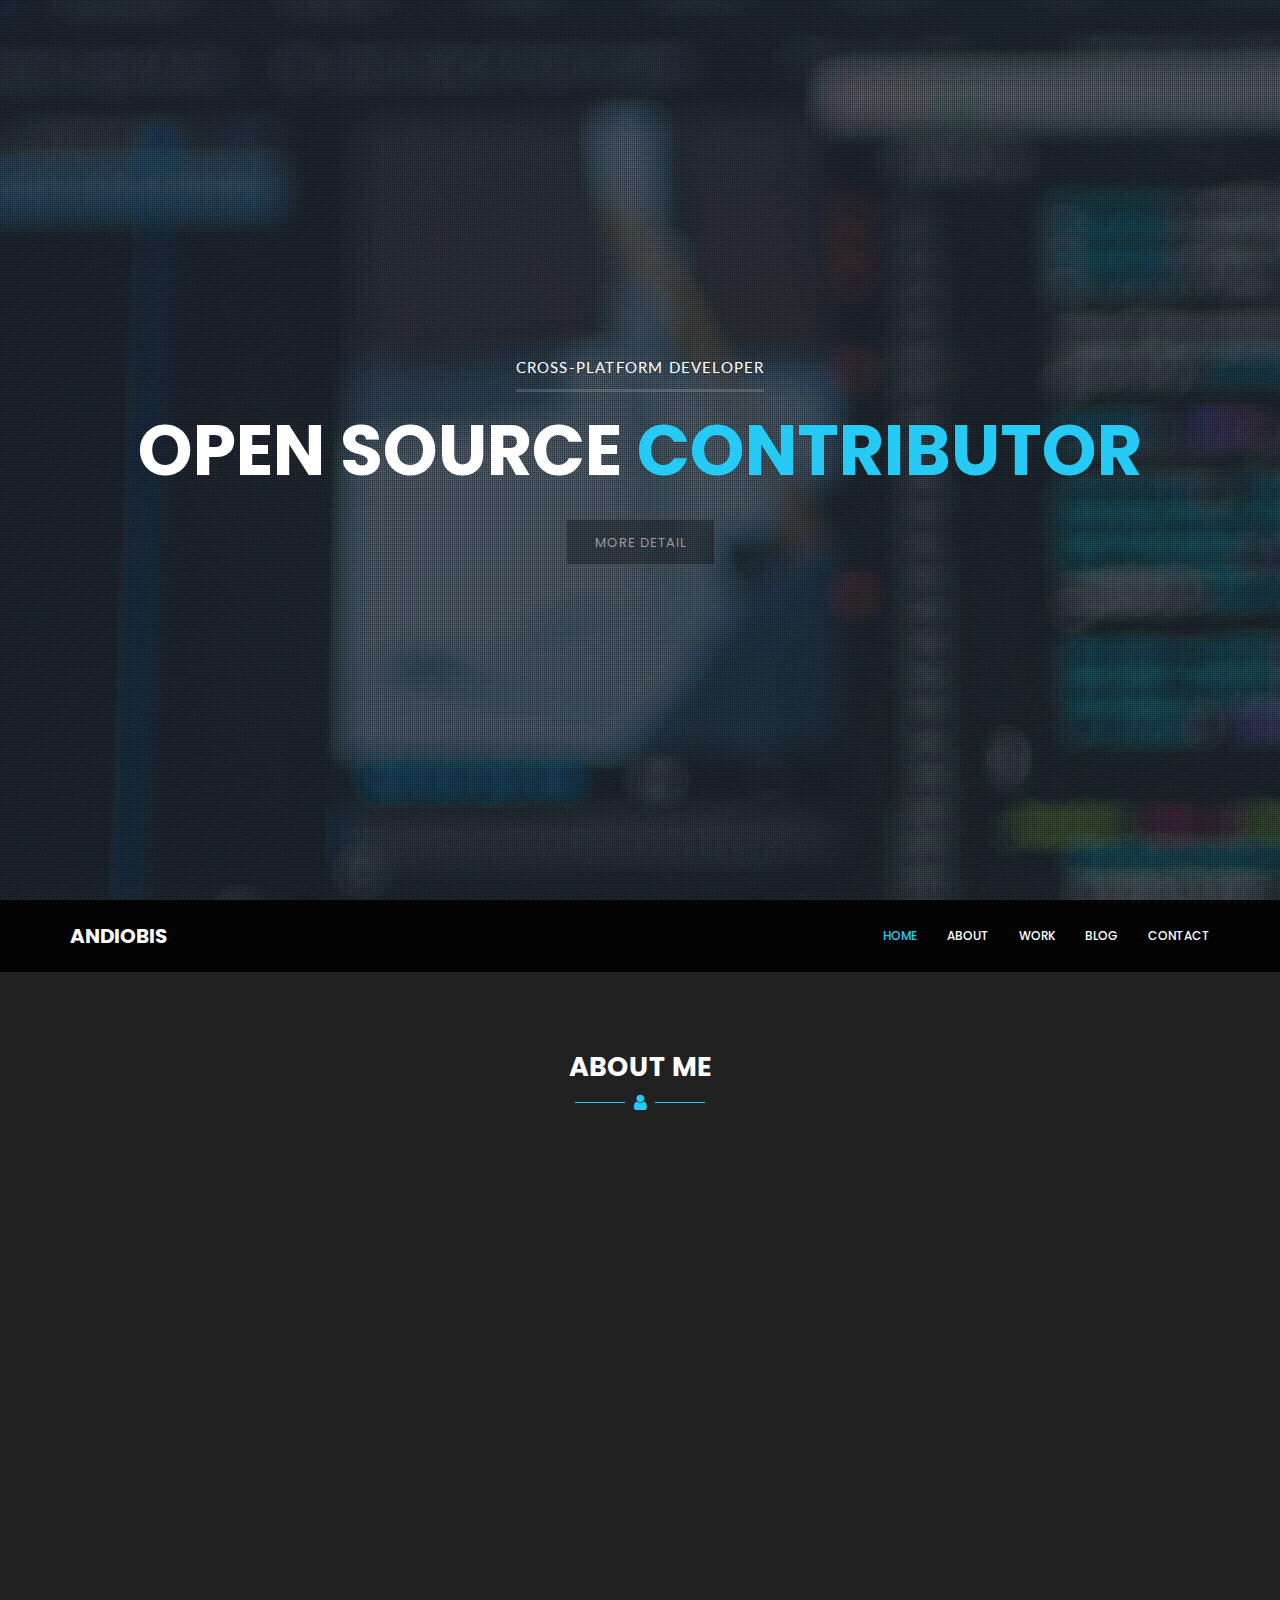
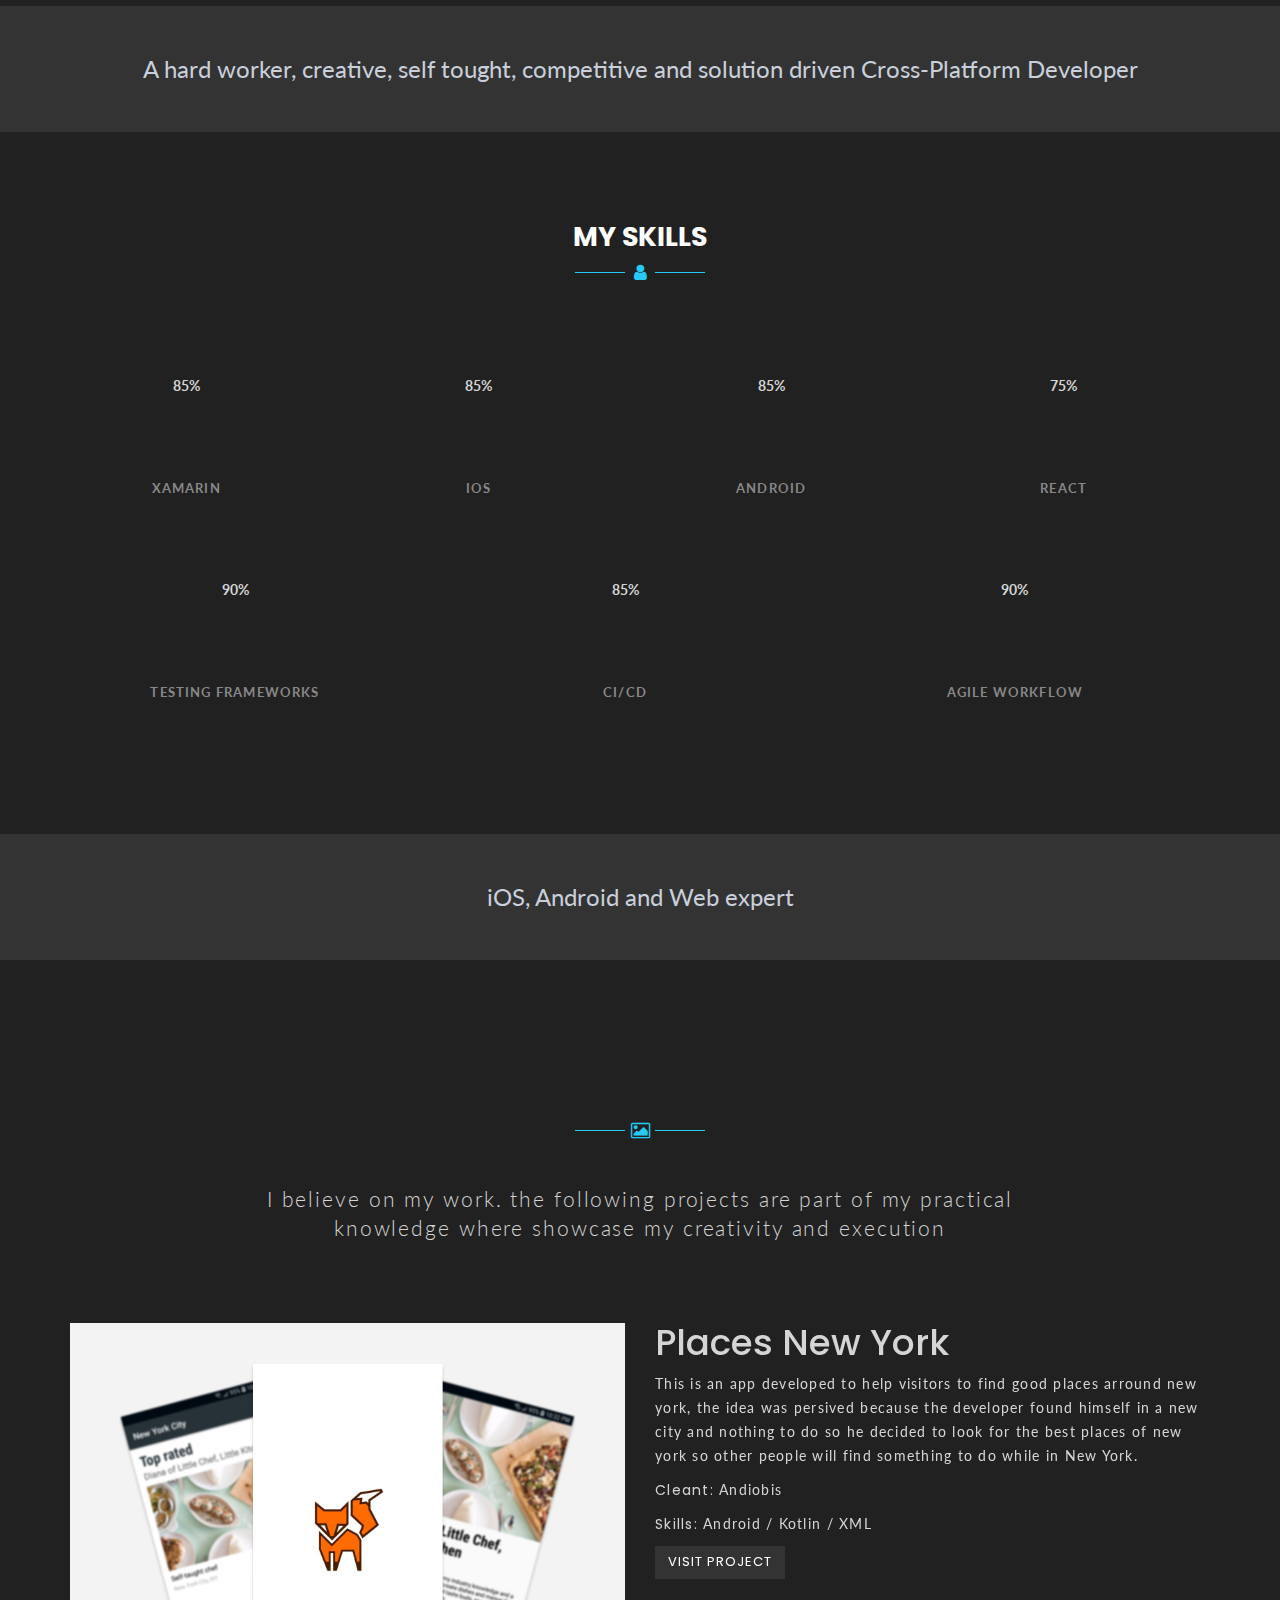
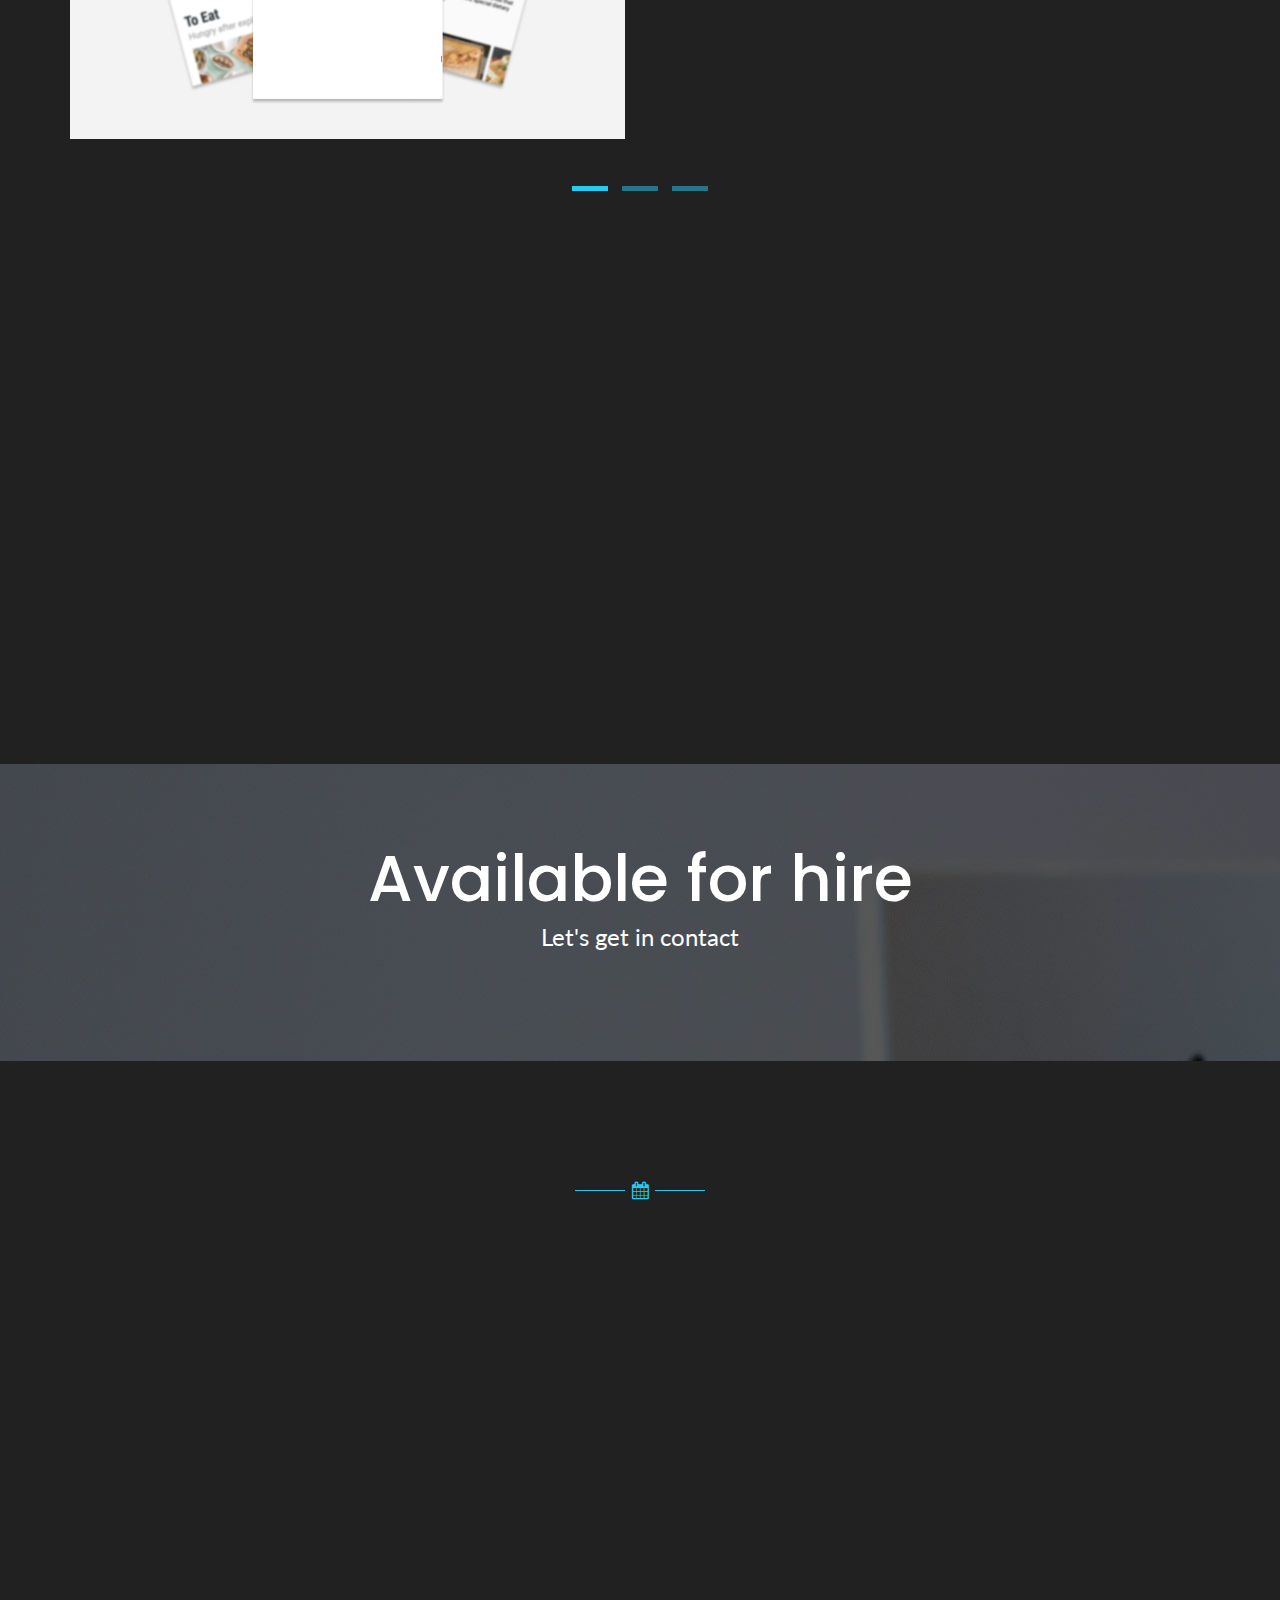
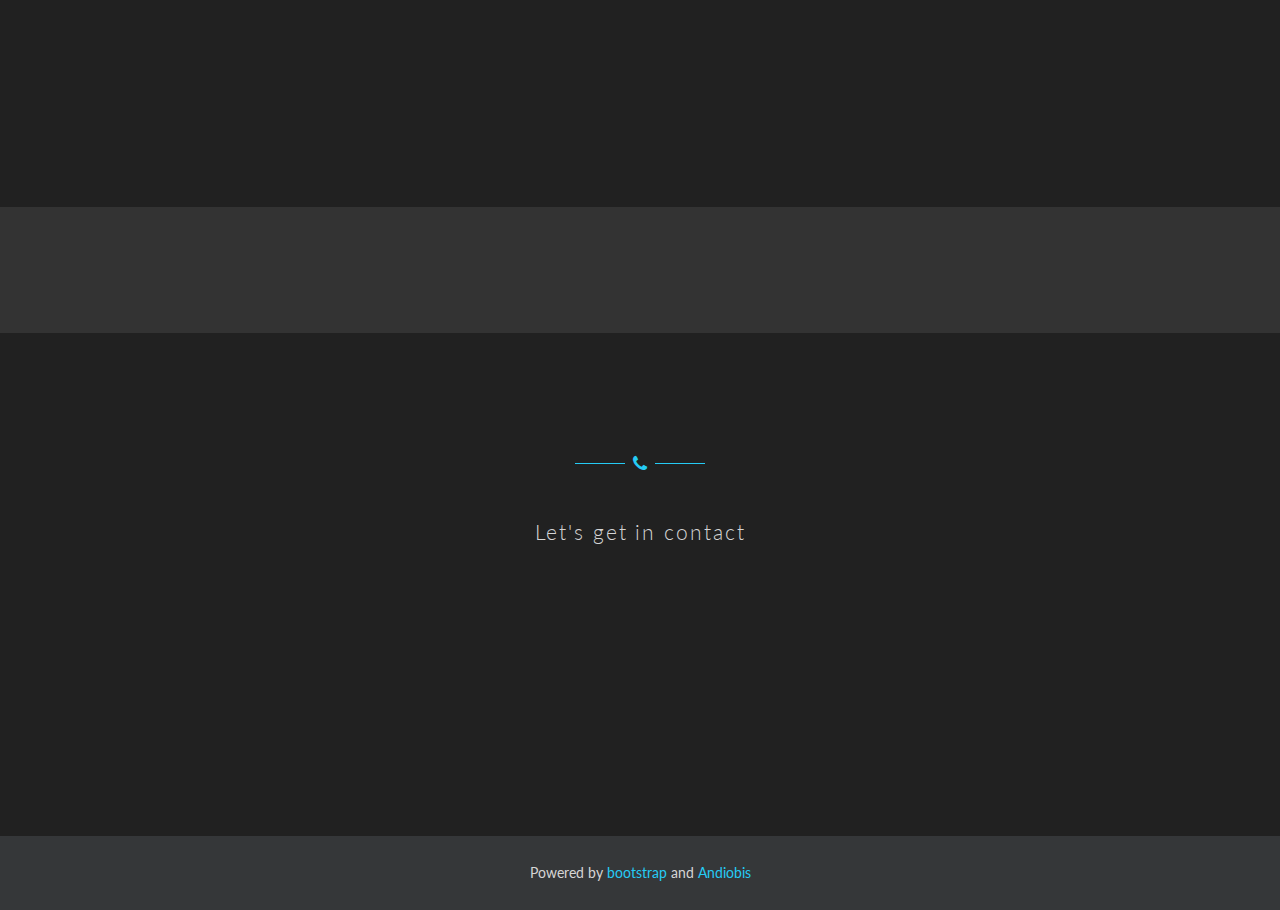
<file: index.html>
<!DOCTYPE html>
<html lang="en">
    <head>
        <meta charset="utf-8">
        <meta http-equiv="X-UA-Compatible" content="IE=edge">
        <meta name="viewport" content="width=device-width, initial-scale=1">
        <title>Andiobis</title>

        <!-- Bootstrap -->
        <link href="bootstrap/css/bootstrap.min.css" rel="stylesheet">
        <!-- custom css -->
        <link href="css/style.css" rel="stylesheet" type="text/css" media="screen">
        <!-- font awesome for icons -->
        <link href="font-awesome/css/font-awesome.min.css" rel="stylesheet">
        <!--flex slider-->
        <link href="css/flexslider.css" rel="stylesheet" type="text/css" media="screen">
        <!-- animated css  -->
        <link href="css/animate.css" rel="stylesheet" type="text/css" media="screen">
        <!--web fonts-->      
        <link href='http://fonts.googleapis.com/css?family=Lato:300,400,400italic' rel='stylesheet' type='text/css'>
        <link href='http://fonts.googleapis.com/css?family=Montserrat:400,700' rel='stylesheet' type='text/css'>
        <!--owl carousel css-->
        <link href="css/owl.carousel.css" rel="stylesheet" type="text/css" media="screen">
        <link href="css/owl.theme.css" rel="stylesheet" type="text/css" media="screen">
        <!--popups css-->
        <link href="css/magnific-popup.css" rel="stylesheet" type="text/css">
        <!-- HTML5 Shim and Respond.js IE8 support of HTML5 elements and media queries -->
        <!-- WARNING: Respond.js doesn't work if you view the page via file:// -->
        <!--[if lt IE 9]>
          <script src="https://oss.maxcdn.com/html5shiv/3.7.2/html5shiv.min.js"></script>
          <script src="https://oss.maxcdn.com/respond/1.4.2/respond.min.js"></script>
        <![endif]-->


    </head>
    <body data-spy="scroll" data-offset="80">

        <section id="home" data-stellar-background-ratio="0.5">
            <div class="parallax-overlay"></div> 
            <div class="home-content text-center">
                <div class="container">
                    <span class="home-top-slide-text hidden-xs">Cross-Platform Developer</span>
                    <div class="main-flex-slider">
                        <ul class="slides">
                            <li>
                                <h1>Open source   <span class="colored-text">Contributor</span> </h1>

                            </li>
                            <li>
                                <h1><span class="colored-text">Solution</span> Developer</h1>

                            </li>
                            <li>
                                <h1>3D <span class="colored-text">Animator</span></h1>

                            </li>
                        </ul>
                    </div> 
                    <div class="home-link-btn text-center">
                        <p class="scrollto"><a href="#about" class="btn btn-lg btn-dark-2">More Detail </a></p>
                    </div>
                </div>
            </div>
        </section><!--home section end-->
        <section id="navigation">
            <div class="navbar navbar-inverse navbar-static-top " role="navigation">
                <div class="container">
                    <div class="navbar-header">
                        <button type="button" class="navbar-toggle" data-toggle="collapse" data-target=".navbar-collapse">
                            <span class="sr-only">Toggle navigation</span>
                            <span class="icon-bar"></span>
                            <span class="icon-bar"></span>
                            <span class="icon-bar"></span>
                        </button>
                        <a class="navbar-brand" href="index.html">Andiobis</a>
                    </div>
                    <div class="navbar-collapse collapse">

                        <ul class="nav navbar-nav navbar-right scrollto">
                            <li><a href="#home">Home</a></li>
                            <li><a href="#about">About</a></li>
                            <li><a href="#work">Work</a></li>
                            <li><a href="#blog">Blog</a></li>
                            <li><a href="#contact">Contact</a></li>
                        </ul>

                    </div><!--/.nav-collapse -->
                </div><!--/.container -->
            </div><!--navbar-default-->
        </section><!--navigation section end here-->
        <section id="about" class="section-padding">
            <div class="container">
                <div class="row">
                    <div class="col-md-12">
                        <div class="center-heading text-center">
                            <h2>About Me</h2>
                            <span class="icon"><i class="fa fa-user"></i></span> 
                        </div><!--center heading-->
                    </div>
                </div><!--center heading-->
                <div class="row">
                    <div class="col-md-8 col-md-offset-2 text-center wow animated fadeInUp" data-wow-duration="700ms" data-wow-delay="300ms">
                        <p class="lead margin-btm-30">
                           Andiobis is a young professional Cross-platform developer. He worked as an iOS and Android developer in the school system, creating solutions to enhance the workflow within the schools.
                        </p>
                        
                        
                    </div>
                </div>
                <div class="row services">
                    <div class="col-md-4 margin-btm-30">
                        <div class="service-box wow animated fadeInUp"  data-wow-duration="700ms" data-wow-delay="300ms">
                            <i class="fa fa-lightbulb-o"></i>
                            <h3>Creative</h3>
                            <p>Always looking to make the best interface to make sure that the user has the best possible experience</p>
                        </div>
                    </div><!--service col end-->
                    <div class="col-md-4 margin-btm-30">
                        <div class="service-box wow animated fadeInUp"  data-wow-duration="700ms" data-wow-delay="400ms">
                            <i class="fa fa-code"></i>
                            <h3>Team worker</h3>
                            <p>He knows how to supports a more empowered way of working, removing constraints which may prevent someone doing their job properly.</p>
                        </div>
                    </div><!--service col end-->
                    <div class="col-md-4 margin-btm-30">
                        <div class="service-box wow animated fadeInUp"  data-wow-duration="700ms" data-wow-delay="500ms">
                            <i class="fa fa-tablet"></i>
                            <h3>Self thought</h3>
                            <p>In a ever changing enviroment he will be looking at the best technologies to learn and apply them to make each project the best it can be</p>
                        </div>
                    </div><!--service col end-->

                </div>
            </div>
            <div class="divided-50"></div>
            <div class="cta">
                <div class="container">
                    <div class="row">
                        <div class="col-sm-12 margin-btm-30">
                            <h3>
                              <font color="#c9d0db">

                              A hard worker, creative, self tought, competitive and solution driven Cross-Platform Developer
                              </font>
                            </h3>
                        </div>
                    </div>
                </div>
            </div>
            <div class="divided-50"></div>
            <div class="container">
                <div class="row">
                    <div class="col-sm-12">
                        <div class="center-heading text-center">
                            <h2>My skills</h2>
                            <span class="icon"><i class="fa fa-user"></i></span> 
                        </div><!--center heading-->
                    </div>
                </div><!--center heading-->
                 <div class="row">
                  
                    <div class="col-sm-3 text-center">
                        <div class="progress-circle">

                            <div class="chart" data-percent="85" data-scale-color="#25CBF5">
                                <span>85%</span>
                                <canvas height="120" width="120"></canvas>
                            </div>
                            <p class="progress-text">Xamarin</p>
                        </div>
                    </div>
                    
                     
                    <div class="col-sm-3 text-center">
                        <div class="progress-circle">

                            <div class="chart" data-percent="85" data-scale-color="#25CBF5">
                                <span>85%</span>
                                <canvas height="120" width="120"></canvas>
                            </div>
                            <p class="progress-text">iOS</p>
                        </div>
                    </div>
                    
                    
                      <div class="col-sm-3 text-center">
                        <div class="progress-circle">

                            <div class="chart" data-percent="85" data-scale-color="#25CBF5">
                                <span>85%</span>
                                <canvas height="120" width="120"></canvas>
                            </div>
                            <p class="progress-text">Android</p>
                        </div>
                    </div>
                    
                    
                      <div class="col-sm-3 text-center">
                        <div class="progress-circle">

                            <div class="chart" data-percent="75" data-scale-color="#25CBF5">
                                <span>75%</span>
                                <canvas height="120" width="120"></canvas>
                            </div>
                            <p class="progress-text">React</p>
                        </div>
                    </div>
                   
                    <div class="col-sm-4 text-center">
                        <div class="progress-circle">

                            <div class="chart" data-percent="90" data-scale-color="#25CBF5">
                                <span>90%</span>
                                <canvas height="120" width="120"></canvas>
                            </div>
                            <p class="progress-text">Testing frameworks</p>
                        </div>
                    </div>
                    
                    
                      <div class="col-sm-4 text-center">
                        <div class="progress-circle">

                            <div class="chart" data-percent="85" data-scale-color="#25CBF5">
                                <span>85%</span>
                                <canvas height="120" width="120"></canvas>
                            </div>
                            <p class="progress-text">CI/CD</p>
                        </div>
                    </div>
                    
                    
                      <div class="col-sm-4 text-center">
                        <div class="progress-circle">

                            <div class="chart" data-percent="90" data-scale-color="#25CBF5">
                                <span>90%</span>
                                <canvas height="120" width="120"></canvas>
                            </div>
                            <p class="progress-text">Agile workflow</p>
                        </div>
                    </div>

                </div>


            </div>
        </section><!--about section end-->
       
       <div class="divided-50"></div>
            <div class="cta">
                <div class="container">
                    <div class="row">
                        <div class="col-sm-12 margin-btm-30">
                            <h3>
                            <font color="#c9d0db">
                              iOS, Android and Web expert
                            </font>
                            </h3>
                        </div>
                    </div>
                </div>
            </div>
        
        <section id="work" class="section-padding">
            <div class="container">
                <div class="row">
                    <div class="col-md-12">
                        <div class="center-heading text-center">
                            <h2 class=" wow animated bounceIn"  data-wow-duration="700ms" data-wow-delay="100ms">My Portfolio</h2>
                            <span class="icon"><i class="fa fa-image"></i></span> 
                        </div><!--center heading-->
                    </div>
                </div><!--center heading-->
                <div class="row">
                    <div class="col-md-8 col-md-offset-2 text-center">
                        <p class="lead margin-btm-30">
                            I believe on my work. the following projects are part of my practical knowledge where showcase my creativity and execution
                        </p>
                    </div>
                </div>
                <div class="divided-50"></div>
                <div class="row">
                    <div id="work-slide" class="owl-carousel">
                        
                        <div>
                            <div class="col-md-6 margin-btm-30">
                                <img src="img/placesNyCover.jpg" class="img-responsive" alt="">
                            </div>
                            <div class="col-md-6">
                                <div class="work-detail">
                                    <h1>Places New York</h1>
                                    <p>
                                        This is an app developed to help visitors to find good places arround new york, the idea was persived because the developer found himself in a new city and nothing to do so he decided to look for the best places of new york so other people will find something to do while in New York.
                                    </p>
                                    <p><strong>Cleant:</strong> Andiobis</p>
                                    <p><strong>Skills:</strong> Android / Kotlin / XML</p>
                                    <p><a href="places-ny.html" class="btn btn-dark">Visit Project</a></p>
                                </div>
                            </div>
                        </div><!--testimonials item like paragraph-->
                        
                        <div>
                            <div class="col-md-6 margin-btm-30">
                                <div class="work-detail">
                                    <h1>Elena's Salon</h1>
                                    <p>
                                        We believe on our work.Lorem Ipsum is simply dummy text of the printing and typesetting industry. Lorem Ipsum has been the industry's standard dummy text ever since the 1500s,
                                    </p>
                                    <p><strong>Cleant:</strong> Elena's Salon</p>
                                    <p><strong>Skills:</strong> Figma</p>
                                    <p><a href="elenasWebsite.html" class="btn btn-dark">Visit Project</a></p>
                                </div>
                            </div>
                            <div class="col-md-6">
                                <img src="img/projec2Cover.png" class="img-responsive" alt="">
                            </div>
                        </div><!--testimonials item like paragraph-->
                        
                         <div>
                            <div class="col-md-6 margin-btm-30">
                                <img src="img/bankroll_cover.jpg" class="img-responsive" alt="">
                            </div>
                            <div class="col-md-6">
                                <div class="work-detail">
                                    <h1>BankRoll</h1>
                                    <p>
                                        App developed to help gain financial freedom by making budgets, by knowing how you spend your money will be easier to save money.
                                        
                                    </p>
                                    <p><strong>Cleant:</strong> Andiobis</p>
                                    <p><strong>Skills:</strong> Android / Xamarin Forms / XML / Realm / Prism / MVVM</p>
                                    <p><a href="bankroll.html" class="btn btn-dark">Visit Project</a></p>
                                </div>
                            </div>
                        </div><!--testimonials item like paragraph-->
                                        
                    </div>
                </div><!--portfolio carousel slide use for single item detail-->
            </div>
            <div class="divided-50"></div>
            <div class="container  wow animated fadeInUp"  data-wow-duration="700ms" data-wow-delay="200ms">
                <div class="row">
                    <div class="col-md-12">
                        <ul class="portfolio-filters text-center">
                            <li class="filter active" data-filter="all">all</li>
                            <li class="filter" data-filter="design">design</li>
                            <li class="filter" data-filter="html">HTML5</li>
                            <li class="filter" data-filter="android">Android</li>
                            <li class="filter" data-filter="ios">iOS</li>
                        </ul><!--.portfolio-filter nav-->

                        <div id="grid" class="row" style="       ">
                            <div class="mix col-sm-4 android margin-btm-30">
                                <div class="item-img-wrap ">
                                    <img src="img/placesNyCover.jpg" class="img-responsive" alt="workimg">
                                    <div class="item-img-overlay">
                                        <a href="img/placesNyCover.jpg" class="show-image">
                                            <span></span>
                                        </a>
                                    </div>
                                </div> <!--item img wrap-->
                                <div class="work-desc">
                                    <h4><a href="places-ny.html">Places New York</a></h4>
                                    <em>Android/Kotlin</em>
                                </div><!--work desc-->

                            </div><!--work item--> 
                            <div class="mix col-sm-4 design margin-btm-30">
                                <div class="item-img-wrap ">
                                    <img src="img/projec2Cover.png" class="img-responsive" alt="workimg">
                                    <div class="item-img-overlay">
                                        <a href="img/projec2Cover.png" class="show-image">
                                            <span></span>
                                        </a>
                                    </div>
                                </div> <!--item img wrap-->
                                <div class="work-desc">
                                    <h4><a href="elenasWebsite.html">Elena's Salon</a></h4>
                                    <em>Figma</em>
                                </div><!--work desc-->

                            </div><!--work item--> 
                            
                             <div class="mix col-sm-4 android margin-btm-30">
                                <div class="item-img-wrap ">
                                    <img src="img/bankroll_cover.jpg" class="img-responsive" alt="workimg">
                                    <div class="item-img-overlay">
                                        <a href="img/bankroll_cover.jpg" class="show-image">
                                            <span></span>
                                        </a>
                                    </div>
                                </div> <!--item img wrap--> 
                                <div class="work-desc">
                                    <h4><a href="bankroll.html">BankRoll</a></h4>
                                    <em>Android/Xamarin Forms/Realm</em>
                                </div><!--work desc-->

                            </div><!--work item--> 
                            
                
                        </div><!--#grid for filter items-->
                    </div><!--.col-md-12 of portfolio filter-->
                </div><!--.row-->
            </div>
        </section><!--work-->
        <section class="fun-facts parallax" data-stellar-background-ratio="0.5">
            <div class="container">
                <div class="row">
                    
                    <div class="col-md-12 margin-btm-30 text-center">
                        <div class="fact-inner">
                            <h1><span >Available for hire</span></h1>
                            <h3>Let's get in contact</h3>
                        </div>
                    </div><!--facts col-->
                    
                </div>
            </div>
        </section><!--fun facts-->
        
        <section id="blog" class="section-padding">
            <div class="container">
                <div class="row">
                    <div class="col-md-12">
                        <div class="center-heading text-center">
                            <h2 class=" wow animated bounceIn"  data-wow-duration="700ms" data-wow-delay="100ms">Latest entries</h2>
                            <span class="icon"><i class="fa fa-calendar"></i></span> 
                        </div><!--center heading-->
                    </div>
                </div><!--center heading-->

                <div class="divided-50"></div>
                <div class="row">
                    <div class="col-sm-4 margin-btm-30 wow animated fadeInUp"  data-wow-duration="700ms" data-wow-delay="100ms">
                        <div class="item-img-wrap ">
                            <img src="img/test1.png" class="img-responsive" alt="workimg">
                            <div class="item-img-overlay">
                                <a href="img/test1.png" class="show-image">
                                    <span></span>
                                </a>
                            </div>
                        </div><!--item image hover-->
                        <div class="blog-desc">
                            <h3>Heterogenous RecyclerView</h3>
                            <span>28 February 2019</span>
                            <p>
                                Inside help to create a good looking list
                            </p>
                            <p class="text-right">
                                <a href="blog-post.html" class="btn btn-dark btn-xs">
                                    Read More
                                </a>
                            </p>
                        </div><!--blog desc-->
                    </div><!--blog post col end-->
                    
             
                </div><!--blog post row-->
                <div class="divided-50"></div>
            </div>
        </section><!--blog section end-->
        <div class="cta-2">
            <div class="container text-center">
                <a href="blog.html" class="btn btn-border-white btn-lg wow animated bounceInDown"  data-wow-duration="700ms" data-wow-delay="100ms">Read all blog post</a>
            </div>
        </div><!--cta 2-->

        <section id="contact" class="section-padding">
            <div class="container">
                <div class="row">
                    <div class="col-md-12">
                        <div class="center-heading text-center">
                            <h2 class=" wow animated fadeInRight"  data-wow-duration="700ms" data-wow-delay="100ms">Keep in touch</h2>
                            <span class="icon"><i class="fa fa-phone"></i></span> 
                        </div><!--center heading-->
                    </div>
                </div><!--center heading-->
                <div class="row">
                    <div class="col-md-12 text-center">
                        <p class="lead">
                            Let's get in contact
                        </p>
                    </div>
                </div>
                <div class="divided-20"></div>
                <div class="row contact-form">    
                    <div class="col-md-12">
                        <div class=" margin-btm-30 address-info wow animated bounceIn"  data-wow-duration="700ms" data-wow-delay="200ms">
                            <a href="tel:+17546105683"><p class="col-md-12 contactPosition"><i class="fa fa-phone col-md12"></i> <font color="white">Phone: (754) 610-5683</font></p></a>
                           <a href="mailto:christopher.reyes.arias@gmail.com"> <p class="col-md-12 contactPosition"><i class="fa fa-envelope"></i> <font color="white"> Email: Christopher.reyes.arias@gmail.com</font></p></a>
                        </div>
                        <div class="contactPosition address-info wow animated bounceIn col-md-12"  data-wow-duration="700ms" data-wow-delay="400ms">
                            <h3 class="col-md-12"> <font color="#25CBF5">Elsewhere</font></h3>
                            <ul class="list-inline social">
                                <li><a href="https://www.facebook.com/andiobiss"><i class="fa fa-facebook"></i></a></li>
                                <li><a href="https://twitter.com/Andiobis"><i class="fa fa-twitter"></i></a></li>
                                <li><a href="https://www.linkedin.com/in/christopher-reyes-65016817a/"><i class="fa fa-linkedin"></i></a></li>
                                <li><a href="https://github.com/andiobis"><i class="fa fa-github"></i></a></li>
                                
                            </ul>
                        </div>
                    </div>
                    
                </div>
            </div>
           
        </section><!--contact-->
     

        

        <div class="footer-btm">
            <div class="copyright text-center">
                  Powered by <a href="https://getbootstrap.com/">bootstrap</a> and <a href="https://www.andiobis.com">Andiobis</a>
            </div>
        </div><!--footer-btm-->
        <!--back to top-->
        <a href="#" class="scrollToTop"><i class="fa fa-angle-up"></i></a>
        <!--back to top end-->
        <!--scripts and plugins -->
        <!--must need plugin jquery-->
        <script src="js/jquery.min.js"></script>        
        <!--bootstrap js plugin-->
        <script src="bootstrap/js/bootstrap.min.js" type="text/javascript"></script>
        <!--easing plugin for smooth scroll-->
        <script src="js/jquery.easing.1.3.min.js" type="text/javascript"></script>
        <script src="js/jquery.sticky.js" type="text/javascript"></script>
        <!--digit countdown plugin-->
        <script src="js/jquery.counterup.min.js" type="text/javascript"></script>
        <!--on scroll animation-->
        <script src="js/wow.min.js" type="text/javascript"></script> 
        <!--easy pie charts-->
        <script src="js/waypoints.min.js" type="text/javascript"></script>
        <script src="js/easypiechart.js" type="text/javascript"></script>
        <script src="js/jquery.flexslider-min.js" type="text/javascript"></script>
        <script src="js/jquery.mixitup.min.js" type="text/javascript"></script>
        <script src="js/jquery.stellar.min.js" type="text/javascript"></script>
        <!--owl carousel slider-->
        <script src="js/owl.carousel.min.js" type="text/javascript"></script>
        <!--twitter feed-->
        <script src="js/tweetie.min.js" type="text/javascript"></script>
        <!--popup js-->
        <script src="js/jquery.magnific-popup.min.js" type="text/javascript"></script>
        <script src="js/jquery.backstretch.min.js" type="text/javascript"></script>
 
        <!--valid / working contact form js-->
        <script src="js/contact_me.js" type="text/javascript"></script>
        <script src="js/jqBootstrapValidation.js" type="text/javascript"></script>
        <!--customizable plugin edit according to your needs-->
        
        <script src="js/custom.js" type="text/javascript"></script>
    </body>
</html>
</file>
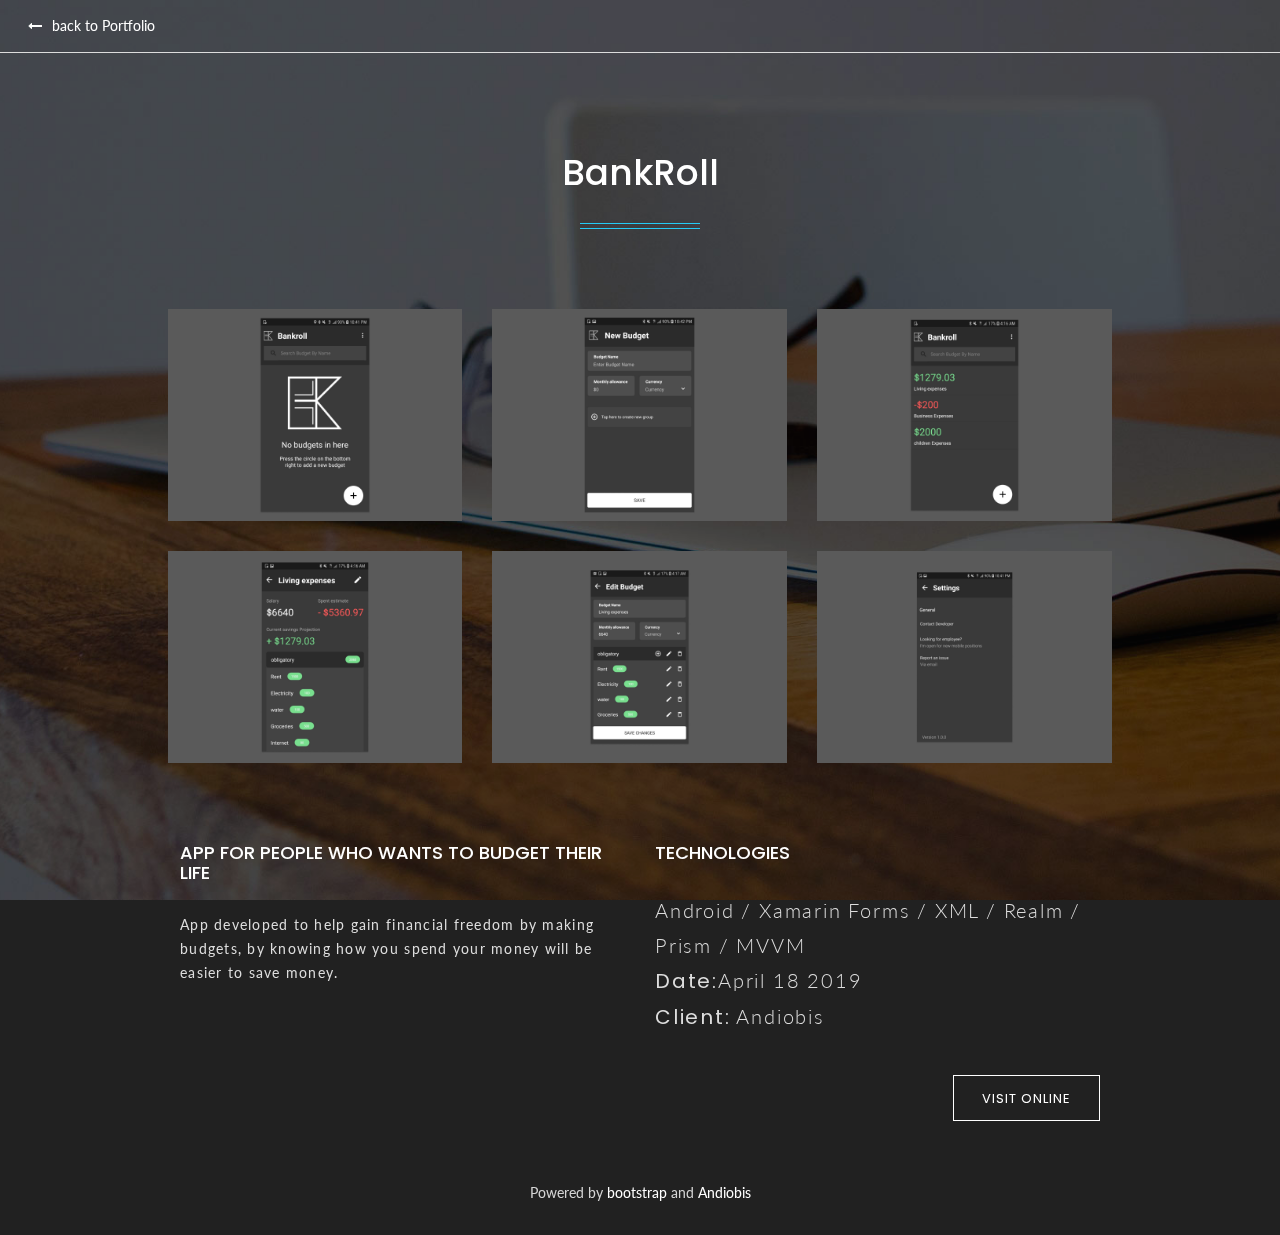
<file: bankroll.html>
<!DOCTYPE html>
<html lang="en">
    <head>
        <meta charset="utf-8">
        <meta http-equiv="X-UA-Compatible" content="IE=edge">
        <meta name="viewport" content="width=device-width, initial-scale=1">
        <title>Andiobis</title>

        <!-- Bootstrap -->
        <link href="bootstrap/css/bootstrap.min.css" rel="stylesheet">
        <!-- custom css -->
        <link href="css/style.css" rel="stylesheet" type="text/css" media="screen">
        <!-- font awesome for icons -->
        <link href="font-awesome/css/font-awesome.min.css" rel="stylesheet">
        <!--flex slider-->
        <link href="css/flexslider.css" rel="stylesheet" type="text/css" media="screen">
        <!-- animated css  -->
        <link href="css/animate.css" rel="stylesheet" type="text/css" media="screen">
        <!--web fonts-->      
        <link href='http://fonts.googleapis.com/css?family=Lato:300,400,400italic' rel='stylesheet' type='text/css'>
        <link href='http://fonts.googleapis.com/css?family=Montserrat:400,700' rel='stylesheet' type='text/css'>

        <!--owl carousel css-->
        <link href="css/owl.carousel.css" rel="stylesheet" type="text/css" media="screen">
        <link href="css/owl.theme.css" rel="stylesheet" type="text/css" media="screen">
        <!--popups css-->
        <link href="css/magnific-popup.css" rel="stylesheet" type="text/css">
        <!-- HTML5 Shim and Respond.js IE8 support of HTML5 elements and media queries -->
        <!-- WARNING: Respond.js doesn't work if you view the page via file:// -->
        <!--[if lt IE 9]>
          <script src="https://oss.maxcdn.com/html5shiv/3.7.2/html5shiv.min.js"></script>
          <script src="https://oss.maxcdn.com/respond/1.4.2/respond.min.js"></script>
        <![endif]-->


    </head>
    <body class="fullscreen">
        <!--back to top-->
        <a href="#" class="scrollToTop"><i class="fa fa-angle-up"></i></a>
        <!--back to top end-->
        <div class="back-wrap">
            <a href="index.html#work" class="back-link"><i class="fa fa-long-arrow-left"></i> back to Portfolio</a>
        </div>
        <div class="container">
            <div class="project-single-wrap">
                <div class="row">
                    <div class="col-sm-10 col-sm-offset-1">
                        <h1 class="text-center">BankRoll</h1>
                        <span class="center-line"></span>
                        <div class="divided-50"></div>

                        <div class="row">
                            <div class="col-sm-4 margin-btm-30">
                                <div class="item-img-wrap ">
                                    <img src="img/bankroll1.jpg" class="img-responsive" alt="workimg">
                                    <div class="item-img-overlay">
                                        <a href="img/bankroll1.jpg" class="show-image">
                                            <span></span>
                                        </a>
                                    </div>
                                </div> <!--item img wrap-->
                            </div><!--work-single images-->
                            <div class="col-sm-4 margin-btm-30">
                                <div class="item-img-wrap ">
                                    <img src="img/bankroll12.jpg" class="img-responsive" alt="workimg">
                                    <div class="item-img-overlay">
                                        <a href="img/bankroll12.jpg" class="show-image">
                                            <span></span>
                                        </a>
                                    </div>
                                </div> <!--item img wrap-->
                            </div><!--work-single images-->
                            <div class="col-sm-4 margin-btm-30">
                                <div class="item-img-wrap ">
                                    <img src="img/bankroll13.jpg" class="img-responsive" alt="workimg">
                                    <div class="item-img-overlay">
                                        <a href="img/bankroll13.jpg" class="show-image">
                                            <span></span>
                                        </a>
                                    </div>
                                </div> <!--item img wrap-->
                            </div><!--work-single images-->
                        </div>
                        <div class="row">
                            <div class="col-sm-4 margin-btm-30">
                                <div class="item-img-wrap ">
                                    <img src="img/bankroll14.jpg" class="img-responsive" alt="workimg">
                                    <div class="item-img-overlay">
                                        <a href="img/bankroll14.jpg" class="show-image">
                                            <span></span>
                                        </a>
                                    </div>
                                </div> <!--item img wrap-->
                            </div><!--work-single images-->
                            <div class="col-sm-4 margin-btm-30">
                                <div class="item-img-wrap ">
                                    <img src="img/bankroll15.jpg" class="img-responsive" alt="workimg">
                                    <div class="item-img-overlay">
                                        <a href="img/bankroll15.jpg" class="show-image">
                                            <span></span>
                                        </a>
                                    </div>
                                </div> <!--item img wrap-->
                            </div><!--work-single images-->
                            <div class="col-sm-4 margin-btm-30">
                                <div class="item-img-wrap ">
                                    <img src="img/bankroll16.jpg" class="img-responsive" alt="workimg">
                                    <div class="item-img-overlay">
                                        <a href="img/bankroll16.jpg" class="show-image">
                                            <span></span>
                                        </a>
                                    </div>
                                </div> <!--item img wrap-->
                            </div><!--work-single images-->
                           
                        </div>
                    </div>
                </div>
            </div><!--project header-->
            <div class="divided-50"></div>
            <div class="project-desc">
                <div class="col-sm-10 col-sm-offset-1">
                    <div class="row">
                        <div class="col-sm-6 margin-btm-30">
                            <h4>App for people who wants to budget their life</h4>
                            <p>
                                	App developed to help gain financial freedom by making budgets, by knowing how you spend your money will be easier to save money.
                            </p>
                        </div>
                        <div class="col-sm-6 margin-btm-30 technologies">
                            <h4>technologies</h4>
                            <p>
                                Android / Xamarin Forms / XML / Realm / Prism / MVVM<br>
                                <strong>Date:</strong>April 18  2019<br>
                                <strong>Client:</strong> Andiobis
                            </p>
                            <span class="text-right project-link"><a href="https://play.google.com/store/apps/details?id=com.andiobis.BankRoll" class="btn btn-border-white btn-lg">visit online</a></span>
                        </div>
                    </div>
                </div>
            </div>       
        </div>
        <div class="footer-project-single">
            <div class="container text-center">
                Powered by <a href="https://getbootstrap.com/">bootstrap</a> and <a href="https://www.andiobis.com">Andiobis</a>
            </div>
        </div>

        <!--scripts and plugins -->
        <!--must need plugin jquery-->
        <script src="js/jquery.min.js"></script>        
        <!--bootstrap js plugin-->
        <script src="bootstrap/js/bootstrap.min.js" type="text/javascript"></script>
        <!--easing plugin for smooth scroll-->
        <script src="js/jquery.easing.1.3.min.js" type="text/javascript"></script>
        <script src="js/jquery.sticky.js" type="text/javascript"></script>
        <!--digit countdown plugin-->
        <script src="js/jquery.counterup.min.js" type="text/javascript"></script>
        <!--on scroll animation-->
        <script src="js/wow.min.js" type="text/javascript"></script> 
        <!--easy pie charts-->
        <script src="js/waypoints.min.js" type="text/javascript"></script>
        <script src="js/easypiechart.js" type="text/javascript"></script>
        <script src="js/jquery.flexslider-min.js" type="text/javascript"></script>
        <script src="js/jquery.mixitup.min.js" type="text/javascript"></script>
        <script src="js/jquery.stellar.min.js" type="text/javascript"></script>
        <!--owl carousel slider-->
        <script src="js/owl.carousel.min.js" type="text/javascript"></script>
        <!--twitter feed-->
        <script src="js/tweetie.min.js" type="text/javascript"></script>
        <!--popup js-->
        <script src="js/jquery.magnific-popup.min.js" type="text/javascript"></script>
        <script src="js/jquery.backstretch.min.js" type="text/javascript"></script>
        <!--valid / working contact form js-->
        <script src="js/contact_me.js" type="text/javascript"></script>
        <script src="js/jqBootstrapValidation.js" type="text/javascript"></script>
        <!--customizable plugin edit according to your needs-->
        <script src="js/custom.js" type="text/javascript"></script>
    </body>
</html>
</file>
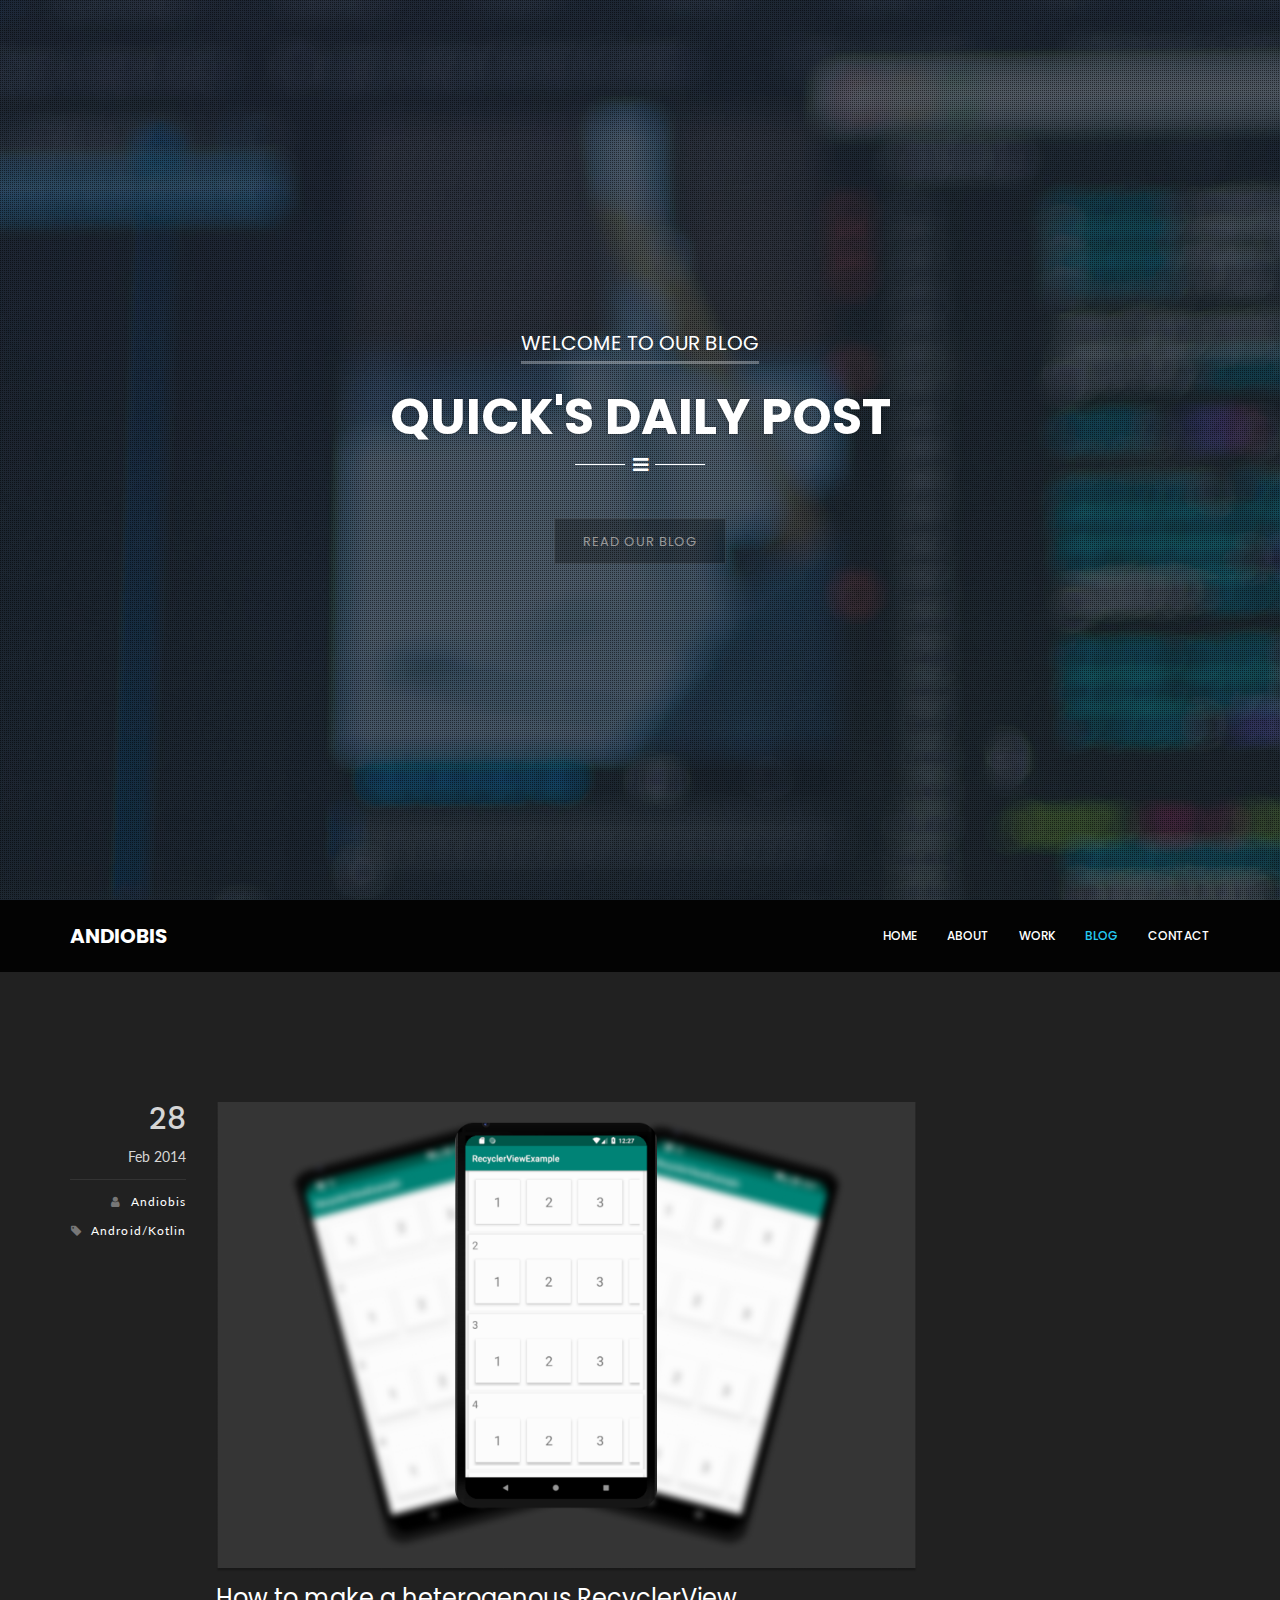
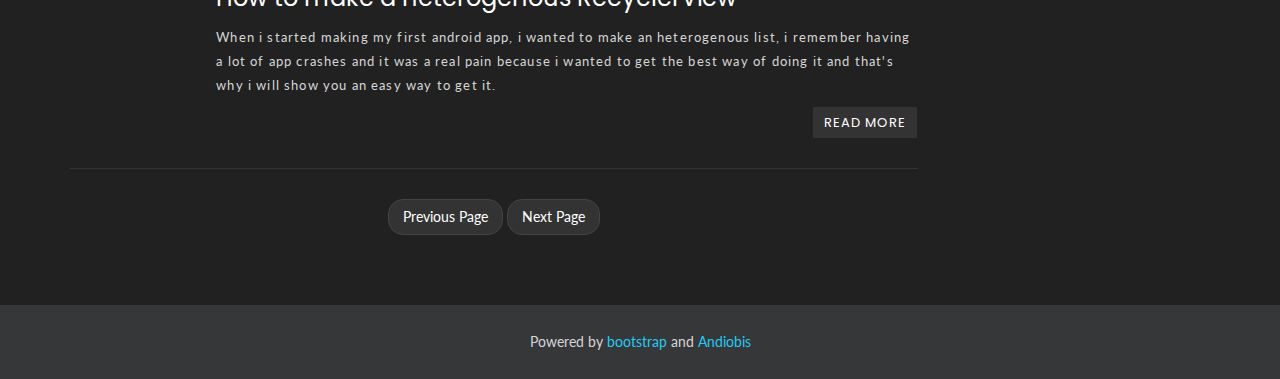
<file: blog.html>
<!DOCTYPE html>
<html lang="en">
    <head>
        <meta charset="utf-8">
        <meta http-equiv="X-UA-Compatible" content="IE=edge">
        <meta name="viewport" content="width=device-width, initial-scale=1">
        <title>Andiobis</title>

        <!-- Bootstrap -->
        <link href="bootstrap/css/bootstrap.min.css" rel="stylesheet">
        <!-- custom css -->
        <link href="css/style.css" rel="stylesheet" type="text/css" media="screen">
        <!-- font awesome for icons -->
        <link href="font-awesome/css/font-awesome.min.css" rel="stylesheet">
        <!--flex slider-->
        <link href="css/flexslider.css" rel="stylesheet" type="text/css" media="screen">
        <!-- animated css  -->
        <link href="css/animate.css" rel="stylesheet" type="text/css" media="screen">
        <!--web fonts-->      
        <link href='http://fonts.googleapis.com/css?family=Lato:300,400,400italic' rel='stylesheet' type='text/css'>
        <link href='http://fonts.googleapis.com/css?family=Montserrat:400,700' rel='stylesheet' type='text/css'>

        <!--owl carousel css-->
        <link href="css/owl.carousel.css" rel="stylesheet" type="text/css" media="screen">
        <link href="css/owl.theme.css" rel="stylesheet" type="text/css" media="screen">
        <!--popups css-->
        <link href="css/magnific-popup.css" rel="stylesheet" type="text/css">
        <!-- HTML5 Shim and Respond.js IE8 support of HTML5 elements and media queries -->
        <!-- WARNING: Respond.js doesn't work if you view the page via file:// -->
        <!--[if lt IE 9]>
          <script src="https://oss.maxcdn.com/html5shiv/3.7.2/html5shiv.min.js"></script>
          <script src="https://oss.maxcdn.com/respond/1.4.2/respond.min.js"></script>
        <![endif]-->


    </head>
    <body data-spy="scroll" data-offset="80">

        <section id="home" data-stellar-background-ratio="0.5">
            <div class="parallax-overlay"></div> 
            <div class="home-content text-center">
                <div class="container">
                    <div class="blog-intro-text bg-heading">
                        <h5>Welcome to our blog</h5>
                        <div class="center-heading text-center">
                            <h2>Quick's daily post</h2>
                            <span class="icon"><i class="fa fa-bars"></i></span> 
                        </div><!--center heading-->
                        <div class=" text-center">
                            <p class="scrollto"><a href="#blog-wrapper" class="btn btn-lg btn-dark-2">Read our blog </a></p>
                        </div>
                    </div>
                </div>
            </div>
        </section><!--blog intro section end-->    
        <section id="navigation">
            <div class="navbar navbar-inverse navbar-static-top" role="navigation">
                <div class="container">
                    <div class="navbar-header">
                        <button type="button" class="navbar-toggle" data-toggle="collapse" data-target=".navbar-collapse">
                            <span class="sr-only">Toggle navigation</span>
                            <span class="icon-bar"></span>
                            <span class="icon-bar"></span>
                            <span class="icon-bar"></span>
                        </button>
                        <a class="navbar-brand" href="index.html">Andiobis</a>
                    </div>
                    <div class="navbar-collapse collapse">

                        <ul class="nav navbar-nav navbar-right scrollto">
                            <li><a href="index.html#home">Home</a></li>
                            <li><a href="index.html#about">About</a></li>
                            <li><a href="index.html#work">Work</a></li>
                            <li class="active"><a href="#blog">Blog</a></li>
                            <li><a href="index.html#contact">Contact</a></li>
                        </ul>

                    </div><!--/.nav-collapse -->
                </div><!--/.container -->
            </div><!--navbar-default-->
        </section><!--navigation section end here-->
        <div class="divided-50"></div>
        <section id="blog-wrapper" class="section-padding">
            <div class="container">
                <div class="row">
                    <div class="col-sm-9">
                        <div class="blog-post-wrap">
                            <div class="row">
                                <div class="col-sm-2 margin-btm-30 hidden-xs">
                                    <div class="post-date   text-right">
                                        <h2>28</h2>
                                        <span>Feb 2014</span>
                                    </div>
                                    <div class="post-left-info">
                                        <p><i class="fa fa-user"></i> <a href="#">Andiobis</a></p>
                                        <p><i class="fa fa-tag"></i> <a href="#">Android/Kotlin</a></p>
                                    </div>
                                </div>
                                <div class="col-sm-10">
                                    <div class="blog-post-info">
                                        <a href="blog-post.html">
                                            <img src="img/test1.png" class="img-responsive" alt="">
                                        </a>
                                        <h3><a href="blog-post.html">How to make a heterogenous RecyclerView</a></h3>
                                        <ul class="list-inline xs-post-info visible-xs">
                                            <li><i class="fa fa-user"></i> <a href="#">Andiobis</a></li>
                                            <li><i class="fa fa-tag"></i> <a href="#">Android/Kotlin</a></li>
                                        </ul>
                                        <p>
                                            When i started making my first android app, i wanted to make an heterogenous list, i remember having a lot of app crashes and it was a real pain because i wanted to get the best way of doing it and that's why i will show you an easy way to get it.
                                        </p>
                                        <p class="text-right">
                                            <a href="blog-post.html" class="btn btn-dark btn-sm">
                                                Read more
                                            </a>
                                        </p>
                                    </div>
                                </div>
                            </div>
                        </div><!--blog post wrap-->
                        
                        <ul class="pager">
                            <li><a href="#">Previous Page</a></li>
                            <li><a href="#">Next Page</a></li>
                        </ul>
                    </div><!--blog-post col-->
                </div>
            </div>
        </section><!--blog wrapper-->

        <div class="footer-btm">
            <div class="copyright text-center">
                  Powered by <a href="https://getbootstrap.com/">bootstrap</a> and <a href="https://www.andiobis.com">Andiobis</a>
            </div>
        </div><!--footer-btm-->
        <!--back to top-->
        <a href="#" class="scrollToTop"><i class="fa fa-angle-up"></i></a>
        <!--back to top end-->
        <!--scripts and plugins -->
        <!--must need plugin jquery-->
        <script src="js/jquery.min.js"></script>        
        <!--bootstrap js plugin-->
        <script src="bootstrap/js/bootstrap.min.js" type="text/javascript"></script>
        <!--easing plugin for smooth scroll-->
        <script src="js/jquery.easing.1.3.min.js" type="text/javascript"></script>
        <script src="js/jquery.sticky.js" type="text/javascript"></script>
        <!--digit countdown plugin-->
        <script src="js/jquery.counterup.min.js" type="text/javascript"></script>
        <!--on scroll animation-->
        <script src="js/wow.min.js" type="text/javascript"></script> 
        <!--easy pie charts-->
        <script src="js/waypoints.min.js" type="text/javascript"></script>
        <script src="js/easypiechart.js" type="text/javascript"></script>
        <script src="js/jquery.flexslider-min.js" type="text/javascript"></script>
        <script src="js/jquery.mixitup.min.js" type="text/javascript"></script>
        <script src="js/jquery.stellar.min.js" type="text/javascript"></script>
        <!--owl carousel slider-->
        <script src="js/owl.carousel.min.js" type="text/javascript"></script>
        <!--twitter feed-->
        <script src="js/tweetie.min.js" type="text/javascript"></script>
        <!--popup js-->
        <script src="js/jquery.magnific-popup.min.js" type="text/javascript"></script>
        <script src="js/jquery.backstretch.min.js" type="text/javascript"></script>
        <!--valid / working contact form js-->
        <script src="js/contact_me.js" type="text/javascript"></script>
        <script src="js/jqBootstrapValidation.js" type="text/javascript"></script>
        <!--customizable plugin edit according to your needs-->
        <script src="js/custom.js" type="text/javascript"></script>
    </body>
</html>
</file>
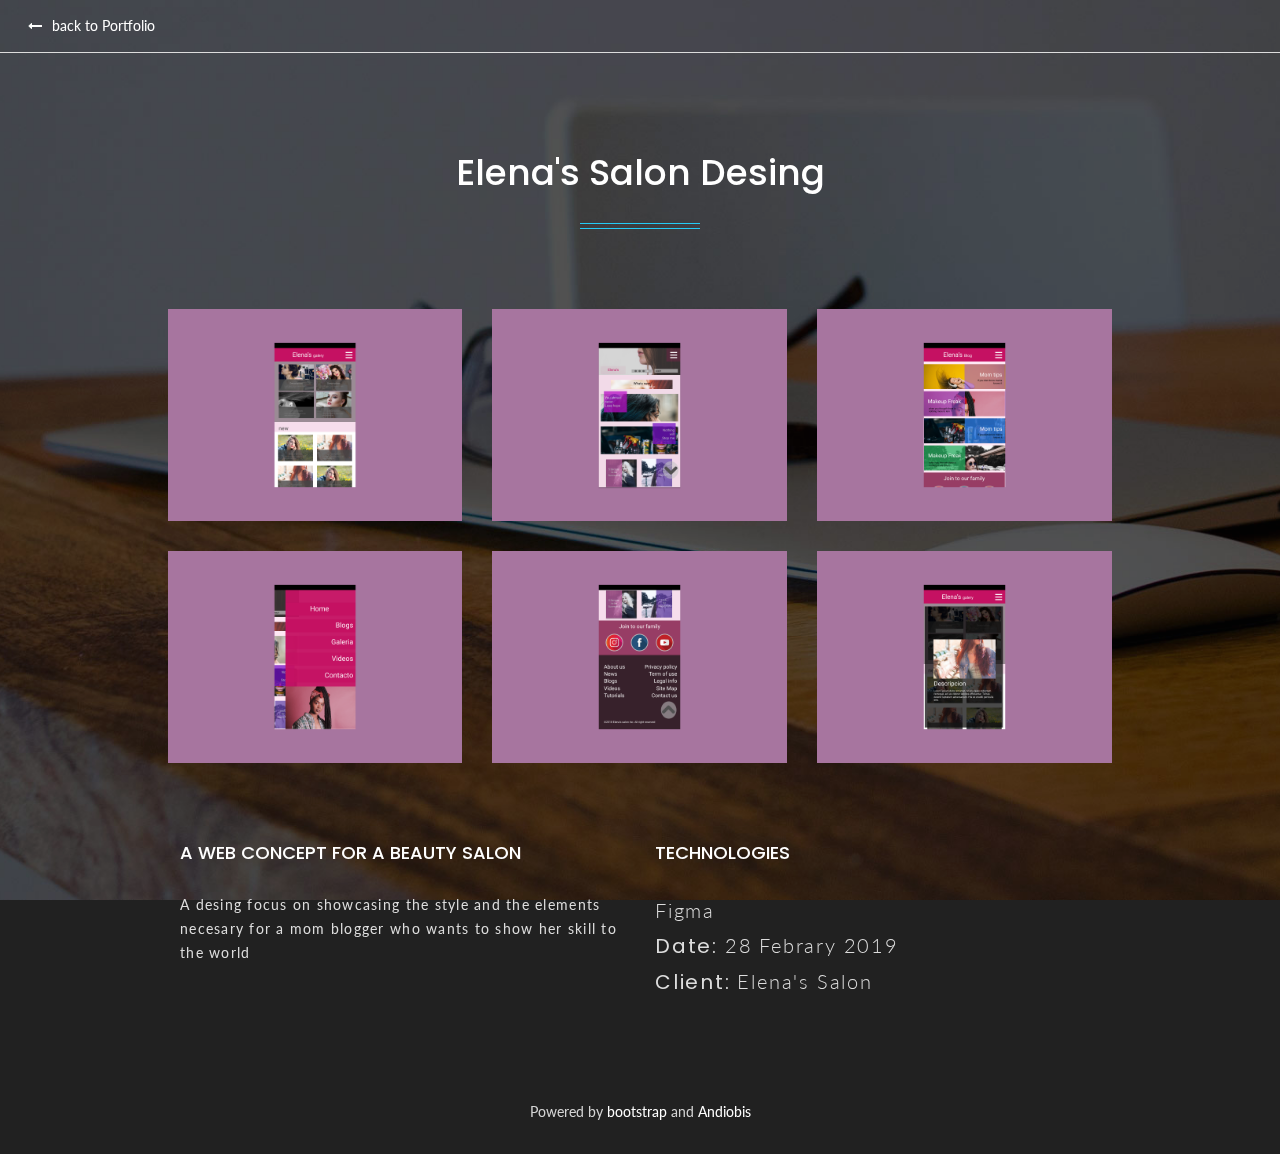
<file: elenasWebsite.html>
<!DOCTYPE html>
<html lang="en">
    <head>
        <meta charset="utf-8">
        <meta http-equiv="X-UA-Compatible" content="IE=edge">
        <meta name="viewport" content="width=device-width, initial-scale=1">
        <title>Andiobis</title>

        <!-- Bootstrap -->
        <link href="bootstrap/css/bootstrap.min.css" rel="stylesheet">
        <!-- custom css -->
        <link href="css/style.css" rel="stylesheet" type="text/css" media="screen">
        <!-- font awesome for icons -->
        <link href="font-awesome/css/font-awesome.min.css" rel="stylesheet">
        <!--flex slider-->
        <link href="css/flexslider.css" rel="stylesheet" type="text/css" media="screen">
        <!-- animated css  -->
        <link href="css/animate.css" rel="stylesheet" type="text/css" media="screen">
        <!--web fonts-->      
        <link href='http://fonts.googleapis.com/css?family=Lato:300,400,400italic' rel='stylesheet' type='text/css'>
        <link href='http://fonts.googleapis.com/css?family=Montserrat:400,700' rel='stylesheet' type='text/css'>

        <!--owl carousel css-->
        <link href="css/owl.carousel.css" rel="stylesheet" type="text/css" media="screen">
        <link href="css/owl.theme.css" rel="stylesheet" type="text/css" media="screen">
        <!--popups css-->
        <link href="css/magnific-popup.css" rel="stylesheet" type="text/css">
        <!-- HTML5 Shim and Respond.js IE8 support of HTML5 elements and media queries -->
        <!-- WARNING: Respond.js doesn't work if you view the page via file:// -->
        <!--[if lt IE 9]>
          <script src="https://oss.maxcdn.com/html5shiv/3.7.2/html5shiv.min.js"></script>
          <script src="https://oss.maxcdn.com/respond/1.4.2/respond.min.js"></script>
        <![endif]-->


    </head>
    <body class="fullscreen">
        <!--back to top-->
        <a href="#" class="scrollToTop"><i class="fa fa-angle-up"></i></a>
        <!--back to top end-->
        <div class="back-wrap">
            <a href="index.html#work" class="back-link"><i class="fa fa-long-arrow-left"></i> back to Portfolio</a>
        </div>
        <div class="container">
            <div class="project-single-wrap">
                <div class="row">
                    <div class="col-sm-10 col-sm-offset-1">
                        <h1 class="text-center">Elena's Salon Desing</h1>
                        <span class="center-line"></span>
                        <div class="divided-50"></div>

                        <div class="row">
                            <div class="col-sm-4 margin-btm-30">
                                <div class="item-img-wrap ">
                                    <img src="img/EGaleria.png" class="img-responsive" alt="workimg">
                                    <div class="item-img-overlay">
                                        <a href="img/EGaleria.png" class="show-image">
                                            <span></span>
                                        </a>
                                    </div>
                                </div> <!--item img wrap-->
                            </div><!--work-single images-->
                            <div class="col-sm-4 margin-btm-30">
                                <div class="item-img-wrap ">
                                    <img src="img/EMainPage.png" class="img-responsive" alt="workimg">
                                    <div class="item-img-overlay">
                                        <a href="img/EMainPage.png" class="show-image">
                                            <span></span>
                                        </a>
                                    </div>
                                </div> <!--item img wrap-->
                            </div><!--work-single images-->
                            <div class="col-sm-4 margin-btm-30">
                                <div class="item-img-wrap ">
                                    <img src="img/EBlog.png" class="img-responsive" alt="workimg">
                                    <div class="item-img-overlay">
                                        <a href="img/EBlog.png" class="show-image">
                                            <span></span>
                                        </a>
                                    </div>
                                </div> <!--item img wrap-->
                            </div><!--work-single images-->
                        </div>
                        <div class="row">
                            <div class="col-sm-4 margin-btm-30">
                                <div class="item-img-wrap ">
                                    <img src="img/Emenu%20open.png" class="img-responsive" alt="workimg">
                                    <div class="item-img-overlay">
                                        <a href="img/Emenu%20open.png" class="show-image">
                                            <span></span>
                                        </a>
                                    </div>
                                </div> <!--item img wrap-->
                            </div><!--work-single images-->
                            <div class="col-sm-4 margin-btm-30">
                                <div class="item-img-wrap ">
                                    <img src="img/EMainPage%20Down.png" class="img-responsive" alt="workimg">
                                    <div class="item-img-overlay">
                                        <a href="img/EMainPage%20Down.png" class="show-image">
                                            <span></span>
                                        </a>
                                    </div>
                                </div> <!--item img wrap-->
                            </div><!--work-single images-->
                            <div class="col-sm-4 margin-btm-30">
                                <div class="item-img-wrap ">
                                    <img src="img/EShowcase.png" class="img-responsive" alt="workimg">
                                    <div class="item-img-overlay">
                                        <a href="img/EShowcase.png" class="show-image">
                                            <span></span>
                                        </a>
                                    </div>
                                </div> <!--item img wrap-->
                            </div><!--work-single images-->
                        </div>
                    </div>
                </div>
            </div><!--project header-->
            <div class="divided-50"></div>
            <div class="project-desc">
                <div class="col-sm-10 col-sm-offset-1">
                    <div class="row">
                        <div class="col-sm-6 margin-btm-30">
                            <h4>A Web concept for a beauty salon</h4>
                            <p>
                                A desing focus on showcasing the style and the elements necesary for a mom blogger who wants to show her skill to the world
                            </p>
                        </div>
                        <div class="col-sm-6 margin-btm-30 technologies">
                            <h4>technologies</h4>
                            <p>
                                Figma<br>
                                <strong>Date:</strong> 28 Febrary 2019<br>
                                <strong>Client:</strong> Elena's Salon
                            </p>
                        </div>
                    </div>
                </div>
            </div>       
        </div>
        <div class="footer-project-single">
            <div class="container text-center">
                Powered by <a href="https://getbootstrap.com/">bootstrap</a> and <a href="https://www.andiobis.com">Andiobis</a>
            </div>
        </div>

        <!--scripts and plugins -->
        <!--must need plugin jquery-->
        <script src="js/jquery.min.js"></script>        
        <!--bootstrap js plugin-->
        <script src="bootstrap/js/bootstrap.min.js" type="text/javascript"></script>
        <!--easing plugin for smooth scroll-->
        <script src="js/jquery.easing.1.3.min.js" type="text/javascript"></script>
        <script src="js/jquery.sticky.js" type="text/javascript"></script>
        <!--digit countdown plugin-->
        <script src="js/jquery.counterup.min.js" type="text/javascript"></script>
        <!--on scroll animation-->
        <script src="js/wow.min.js" type="text/javascript"></script> 
        <!--easy pie charts-->
        <script src="js/waypoints.min.js" type="text/javascript"></script>
        <script src="js/easypiechart.js" type="text/javascript"></script>
        <script src="js/jquery.flexslider-min.js" type="text/javascript"></script>
        <script src="js/jquery.mixitup.min.js" type="text/javascript"></script>
        <script src="js/jquery.stellar.min.js" type="text/javascript"></script>
        <!--owl carousel slider-->
        <script src="js/owl.carousel.min.js" type="text/javascript"></script>
        <!--twitter feed-->
        <script src="js/tweetie.min.js" type="text/javascript"></script>
        <!--popup js-->
        <script src="js/jquery.magnific-popup.min.js" type="text/javascript"></script>
        <script src="js/jquery.backstretch.min.js" type="text/javascript"></script>
        <!--valid / working contact form js-->
        <script src="js/contact_me.js" type="text/javascript"></script>
        <script src="js/jqBootstrapValidation.js" type="text/javascript"></script>
        <!--customizable plugin edit according to your needs-->
        <script src="js/custom.js" type="text/javascript"></script>
    </body>
</html>
</file>
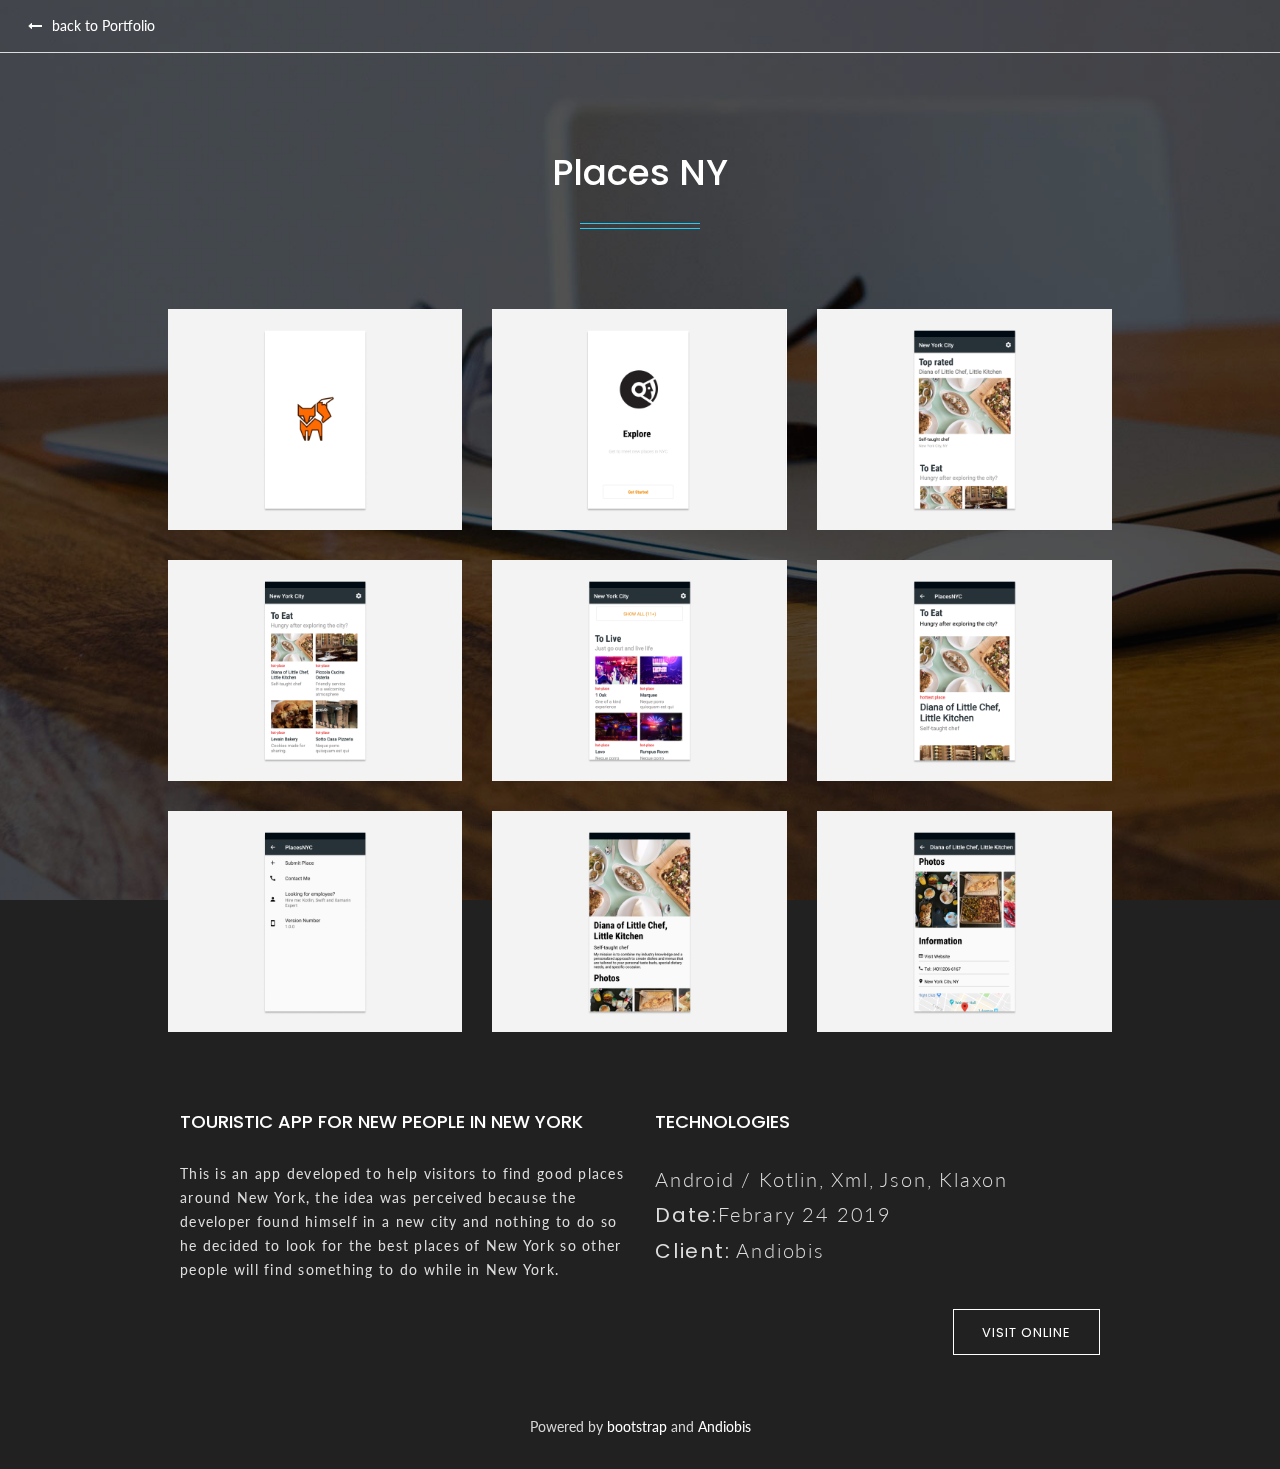
<file: places-ny.html>
<!DOCTYPE html>
<html lang="en">
    <head>
        <meta charset="utf-8">
        <meta http-equiv="X-UA-Compatible" content="IE=edge">
        <meta name="viewport" content="width=device-width, initial-scale=1">
        <title>Andiobis</title>

        <!-- Bootstrap -->
        <link href="bootstrap/css/bootstrap.min.css" rel="stylesheet">
        <!-- custom css -->
        <link href="css/style.css" rel="stylesheet" type="text/css" media="screen">
        <!-- font awesome for icons -->
        <link href="font-awesome/css/font-awesome.min.css" rel="stylesheet">
        <!--flex slider-->
        <link href="css/flexslider.css" rel="stylesheet" type="text/css" media="screen">
        <!-- animated css  -->
        <link href="css/animate.css" rel="stylesheet" type="text/css" media="screen">
        <!--web fonts-->      
        <link href='http://fonts.googleapis.com/css?family=Lato:300,400,400italic' rel='stylesheet' type='text/css'>
        <link href='http://fonts.googleapis.com/css?family=Montserrat:400,700' rel='stylesheet' type='text/css'>

        <!--owl carousel css-->
        <link href="css/owl.carousel.css" rel="stylesheet" type="text/css" media="screen">
        <link href="css/owl.theme.css" rel="stylesheet" type="text/css" media="screen">
        <!--popups css-->
        <link href="css/magnific-popup.css" rel="stylesheet" type="text/css">
        <!-- HTML5 Shim and Respond.js IE8 support of HTML5 elements and media queries -->
        <!-- WARNING: Respond.js doesn't work if you view the page via file:// -->
        <!--[if lt IE 9]>
          <script src="https://oss.maxcdn.com/html5shiv/3.7.2/html5shiv.min.js"></script>
          <script src="https://oss.maxcdn.com/respond/1.4.2/respond.min.js"></script>
        <![endif]-->


    </head>
    <body class="fullscreen">
        <!--back to top-->
        <a href="#" class="scrollToTop"><i class="fa fa-angle-up"></i></a>
        <!--back to top end-->
        <div class="back-wrap">
            <a href="index.html#work" class="back-link"><i class="fa fa-long-arrow-left"></i> back to Portfolio</a>
        </div>
        <div class="container">
            <div class="project-single-wrap">
                <div class="row">
                    <div class="col-sm-10 col-sm-offset-1">
                        <h1 class="text-center">Places NY</h1>
                        <span class="center-line"></span>
                        <div class="divided-50"></div>

                        <div class="row">
                            <div class="col-sm-4 margin-btm-30">
                                <div class="item-img-wrap ">
                                    <img src="img/placesnyc1.jpg" class="img-responsive" alt="workimg">
                                    <div class="item-img-overlay">
                                        <a href="img/placesnyc1.jpg" class="show-image">
                                            <span></span>
                                        </a>
                                    </div>
                                </div> <!--item img wrap-->
                            </div><!--work-single images-->
                            <div class="col-sm-4 margin-btm-30">
                                <div class="item-img-wrap ">
                                    <img src="img/placesnyc2.jpg" class="img-responsive" alt="workimg">
                                    <div class="item-img-overlay">
                                        <a href="img/placesnyc2.jpg" class="show-image">
                                            <span></span>
                                        </a>
                                    </div>
                                </div> <!--item img wrap-->
                            </div><!--work-single images-->
                            <div class="col-sm-4 margin-btm-30">
                                <div class="item-img-wrap ">
                                    <img src="img/placesnyc3.jpg" class="img-responsive" alt="workimg">
                                    <div class="item-img-overlay">
                                        <a href="img/placesnyc3.jpg" class="show-image">
                                            <span></span>
                                        </a>
                                    </div>
                                </div> <!--item img wrap-->
                            </div><!--work-single images-->
                        </div>
                        <div class="row">
                            <div class="col-sm-4 margin-btm-30">
                                <div class="item-img-wrap ">
                                    <img src="img/placesnyc4.png" class="img-responsive" alt="workimg">
                                    <div class="item-img-overlay">
                                        <a href="img/placesnyc4.png" class="show-image">
                                            <span></span>
                                        </a>
                                    </div>
                                </div> <!--item img wrap-->
                            </div><!--work-single images-->
                            <div class="col-sm-4 margin-btm-30">
                                <div class="item-img-wrap ">
                                    <img src="img/placesnyc5.jpg" class="img-responsive" alt="workimg">
                                    <div class="item-img-overlay">
                                        <a href="img/placesnyc5.jpg" class="show-image">
                                            <span></span>
                                        </a>
                                    </div>
                                </div> <!--item img wrap-->
                            </div><!--work-single images-->
                            <div class="col-sm-4 margin-btm-30">
                                <div class="item-img-wrap ">
                                    <img src="img/placesnyc6.jpg" class="img-responsive" alt="workimg">
                                    <div class="item-img-overlay">
                                        <a href="img/placesnyc6.jpg" class="show-image">
                                            <span></span>
                                        </a>
                                    </div>
                                </div> <!--item img wrap-->
                            </div><!--work-single images-->
                            <div class="col-sm-4 margin-btm-30">
                                <div class="item-img-wrap ">
                                    <img src="img/placesnyc7.jpg" class="img-responsive" alt="workimg">
                                    <div class="item-img-overlay">
                                        <a href="img/placesnyc7.jpg" class="show-image">
                                            <span></span>
                                        </a>
                                    </div>
                                </div> <!--item img wrap-->
                            </div><!--work-single images-->
                            <div class="col-sm-4 margin-btm-30">
                                <div class="item-img-wrap ">
                                    <img src="img/placesnyc8.jpg" class="img-responsive" alt="workimg">
                                    <div class="item-img-overlay">
                                        <a href="img/placesnyc8.jpg" class="show-image">
                                            <span></span>
                                        </a>
                                    </div>
                                </div> <!--item img wrap-->
                            </div><!--work-single images-->
                            <div class="col-sm-4 margin-btm-30">
                                <div class="item-img-wrap ">
                                    <img src="img/placesnyc9.jpg" class="img-responsive" alt="workimg">
                                    <div class="item-img-overlay">
                                        <a href="img/placesnyc9.jpg" class="show-image">
                                            <span></span>
                                        </a>
                                    </div>
                                </div> <!--item img wrap-->
                            </div><!--work-single images-->
                        </div>
                    </div>
                </div>
            </div><!--project header-->
            <div class="divided-50"></div>
            <div class="project-desc">
                <div class="col-sm-10 col-sm-offset-1">
                    <div class="row">
                        <div class="col-sm-6 margin-btm-30">
                            <h4>touristic app for new people in new york</h4>
                            <p>
                                	This is an app developed to help visitors to find good places around New York, the idea was perceived because the developer found himself in a new city and nothing to do so he decided to look for the best places of New York so other people will find something to do while in New York.
                            </p>
                        </div>
                        <div class="col-sm-6 margin-btm-30 technologies">
                            <h4>technologies</h4>
                            <p>
                                Android / Kotlin, Xml, Json, Klaxon<br>
                                <strong>Date:</strong>Febrary 24  2019<br>
                                <strong>Client:</strong> Andiobis
                            </p>
                            <span class="text-right project-link"><a href="https://play.google.com/store/apps/details?id=com.andiobis.placesNyc" class="btn btn-border-white btn-lg">visit online</a></span>
                        </div>
                    </div>
                </div>
            </div>       
        </div>
        <div class="footer-project-single">
            <div class="container text-center">
                Powered by <a href="https://getbootstrap.com/">bootstrap</a> and <a href="https://www.andiobis.com">Andiobis</a>
            </div>
        </div>

        <!--scripts and plugins -->
        <!--must need plugin jquery-->
        <script src="js/jquery.min.js"></script>        
        <!--bootstrap js plugin-->
        <script src="bootstrap/js/bootstrap.min.js" type="text/javascript"></script>
        <!--easing plugin for smooth scroll-->
        <script src="js/jquery.easing.1.3.min.js" type="text/javascript"></script>
        <script src="js/jquery.sticky.js" type="text/javascript"></script>
        <!--digit countdown plugin-->
        <script src="js/jquery.counterup.min.js" type="text/javascript"></script>
        <!--on scroll animation-->
        <script src="js/wow.min.js" type="text/javascript"></script> 
        <!--easy pie charts-->
        <script src="js/waypoints.min.js" type="text/javascript"></script>
        <script src="js/easypiechart.js" type="text/javascript"></script>
        <script src="js/jquery.flexslider-min.js" type="text/javascript"></script>
        <script src="js/jquery.mixitup.min.js" type="text/javascript"></script>
        <script src="js/jquery.stellar.min.js" type="text/javascript"></script>
        <!--owl carousel slider-->
        <script src="js/owl.carousel.min.js" type="text/javascript"></script>
        <!--twitter feed-->
        <script src="js/tweetie.min.js" type="text/javascript"></script>
        <!--popup js-->
        <script src="js/jquery.magnific-popup.min.js" type="text/javascript"></script>
        <script src="js/jquery.backstretch.min.js" type="text/javascript"></script>
        <!--valid / working contact form js-->
        <script src="js/contact_me.js" type="text/javascript"></script>
        <script src="js/jqBootstrapValidation.js" type="text/javascript"></script>
        <!--customizable plugin edit according to your needs-->
        <script src="js/custom.js" type="text/javascript"></script>
    </body>
</html>
</file>
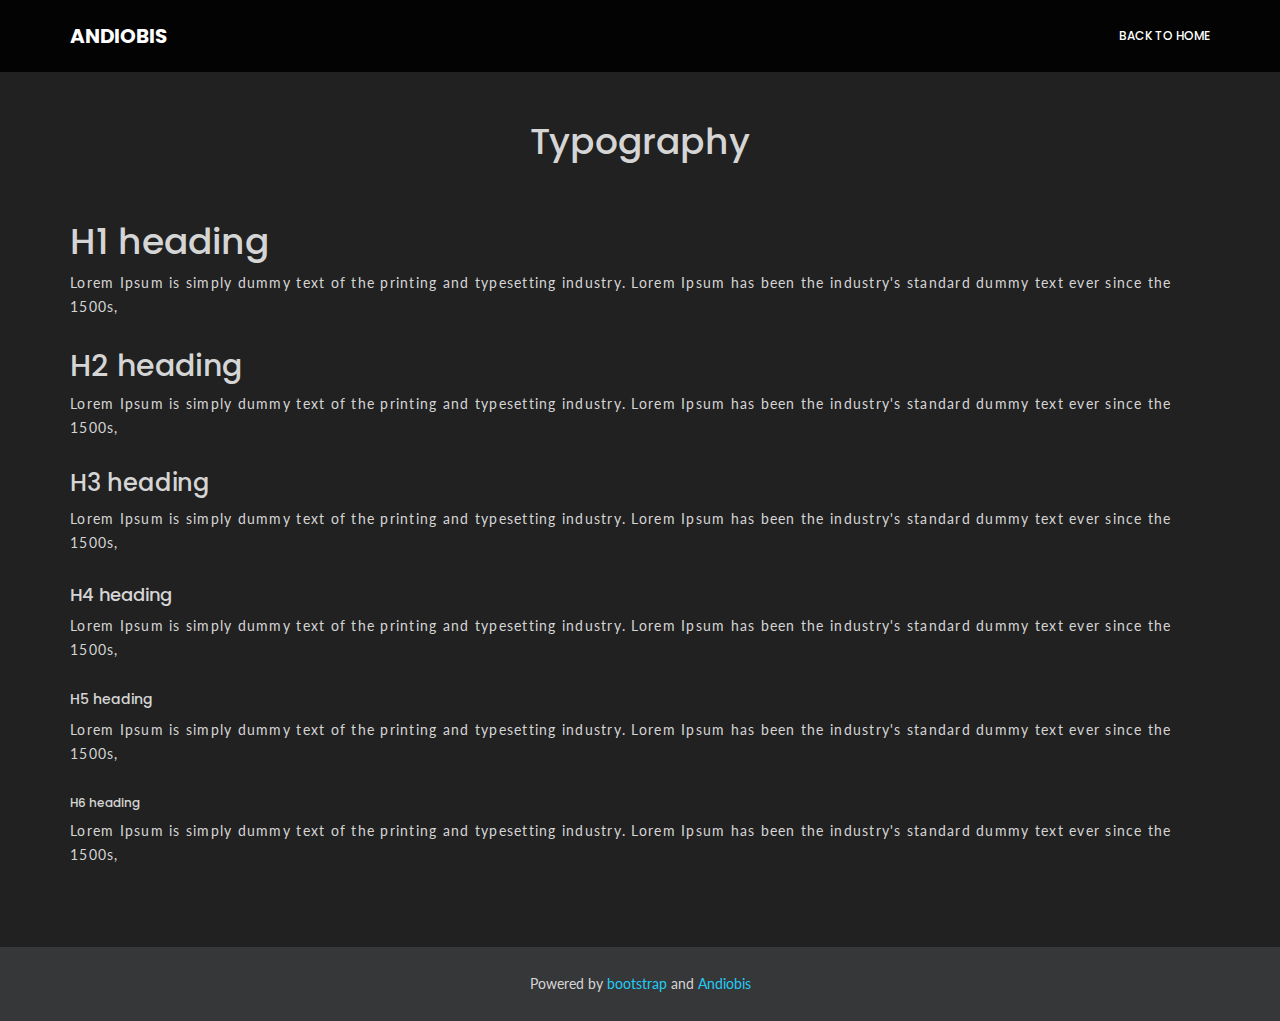
<file: typography.html>
<!DOCTYPE html>
<html lang="en">
    <head>
        <meta charset="utf-8">
        <meta http-equiv="X-UA-Compatible" content="IE=edge">
        <meta name="viewport" content="width=device-width, initial-scale=1">
        <title>Andiobis</title>

        <!-- Bootstrap -->
        <link href="bootstrap/css/bootstrap.min.css" rel="stylesheet">
        <!-- custom css -->
        <link href="css/style.css" rel="stylesheet" type="text/css" media="screen">
        <!-- font awesome for icons -->
        <link href="font-awesome/css/font-awesome.min.css" rel="stylesheet">
        <!--flex slider-->
        <link href="css/flexslider.css" rel="stylesheet" type="text/css" media="screen">
        <!-- animated css  -->
        <link href="css/animate.css" rel="stylesheet" type="text/css" media="screen">
        <!--web fonts-->      
        <link href='http://fonts.googleapis.com/css?family=Lato:300,400,400italic' rel='stylesheet' type='text/css'>
        <link href='http://fonts.googleapis.com/css?family=Montserrat:400,700' rel='stylesheet' type='text/css'>

        <!--owl carousel css-->
        <link href="css/owl.carousel.css" rel="stylesheet" type="text/css" media="screen">
        <link href="css/owl.theme.css" rel="stylesheet" type="text/css" media="screen">
        <!--popups css-->
        <link href="css/magnific-popup.css" rel="stylesheet" type="text/css">
        <!-- HTML5 Shim and Respond.js IE8 support of HTML5 elements and media queries -->
        <!-- WARNING: Respond.js doesn't work if you view the page via file:// -->
        <!--[if lt IE 9]>
          <script src="https://oss.maxcdn.com/html5shiv/3.7.2/html5shiv.min.js"></script>
          <script src="https://oss.maxcdn.com/respond/1.4.2/respond.min.js"></script>
        <![endif]-->


    </head>
    <body>
        <section id="navigation">
            <div class="navbar navbar-inverse navbar-static-top" role="navigation">
                <div class="container">
                    <div class="navbar-header">
                        <button type="button" class="navbar-toggle" data-toggle="collapse" data-target=".navbar-collapse">
                            <span class="sr-only">Toggle navigation</span>
                            <span class="icon-bar"></span>
                            <span class="icon-bar"></span>
                            <span class="icon-bar"></span>
                        </button>
                        <a class="navbar-brand" href="index.html">Andiobis</a>
                    </div>
                    <div class="navbar-collapse collapse">

                        <ul class="nav navbar-nav navbar-right">
                            <li><a href="index.html">Back to home</a></li>
                        </ul>

                    </div><!--/.nav-collapse -->
                </div><!--/.container -->
            </div><!--navbar-default-->
        </section><!--navigation section end here-->

        <div class="divided-50"></div>
        <div class="container">
            <div class="intro-header text-center">
                <h1>Typography</h1>
            </div>
        </div>
        <div class="divided-50"></div>
        <div class="container">
            <h1>H1 heading</h1>
            <p class="margin-btm-30">
                Lorem Ipsum is simply dummy text of the printing and typesetting industry. Lorem Ipsum has been the industry's standard dummy text ever since the 1500s,
            </p>

            <h2>H2 heading</h2>
            <p class="margin-btm-30">
                Lorem Ipsum is simply dummy text of the printing and typesetting industry. Lorem Ipsum has been the industry's standard dummy text ever since the 1500s,
            </p>
            <h3>H3 heading</h3>
            <p class="margin-btm-30">
                Lorem Ipsum is simply dummy text of the printing and typesetting industry. Lorem Ipsum has been the industry's standard dummy text ever since the 1500s,
            </p>
            <h4>H4 heading</h4>
            <p class="margin-btm-30">
                Lorem Ipsum is simply dummy text of the printing and typesetting industry. Lorem Ipsum has been the industry's standard dummy text ever since the 1500s,
            </p>
            <h5>H5 heading</h5>
            <p class="margin-btm-30">
                Lorem Ipsum is simply dummy text of the printing and typesetting industry. Lorem Ipsum has been the industry's standard dummy text ever since the 1500s,
            </p>
            <h6>H6 heading</h6>
            <p class="margin-btm-30">
                Lorem Ipsum is simply dummy text of the printing and typesetting industry. Lorem Ipsum has been the industry's standard dummy text ever since the 1500s,
            </p>
        </div>
        <div class="divided-50"></div>
        <div class="footer-btm">
            <div class="copyright text-center">
                Powered by <a href="https://getbootstrap.com/">bootstrap</a> and <a href="https://www.andiobis.com">Andiobis</a>
            </div>
        </div><!--footer-btm-->
        <!--back to top-->
        <a href="#" class="scrollToTop"><i class="fa fa-angle-up"></i></a>
        <!--back to top end-->
        <!--scripts and plugins -->
        <!--must need plugin jquery-->
        <script src="js/jquery.min.js"></script>        
        <!--bootstrap js plugin-->
        <script src="bootstrap/js/bootstrap.min.js" type="text/javascript"></script>
        <!--easing plugin for smooth scroll-->
        <script src="js/jquery.easing.1.3.min.js" type="text/javascript"></script>
        <script src="js/jquery.sticky.js" type="text/javascript"></script>
        <!--digit countdown plugin-->
        <script src="js/jquery.counterup.min.js" type="text/javascript"></script>
        <!--on scroll animation-->
        <script src="js/wow.min.js" type="text/javascript"></script> 
        <!--easy pie charts-->
        <script src="js/waypoints.min.js" type="text/javascript"></script>
        <script src="js/easypiechart.js" type="text/javascript"></script>
        <script src="js/jquery.flexslider-min.js" type="text/javascript"></script>
        <script src="js/jquery.mixitup.min.js" type="text/javascript"></script>
        <script src="js/jquery.stellar.min.js" type="text/javascript"></script>
        <!--owl carousel slider-->
        <script src="js/owl.carousel.min.js" type="text/javascript"></script>
        <!--twitter feed-->
        <script src="js/tweetie.min.js" type="text/javascript"></script>
        <!--popup js-->
        <script src="js/jquery.magnific-popup.min.js" type="text/javascript"></script>
        <script src="js/jquery.backstretch.min.js" type="text/javascript"></script>
        <!--valid / working contact form js-->
        <script src="js/contact_me.js" type="text/javascript"></script>
        <script src="js/jqBootstrapValidation.js" type="text/javascript"></script>
        <!--customizable plugin edit according to your needs-->
        <script src="js/custom.js" type="text/javascript"></script>
    </body>
</html>
</file>
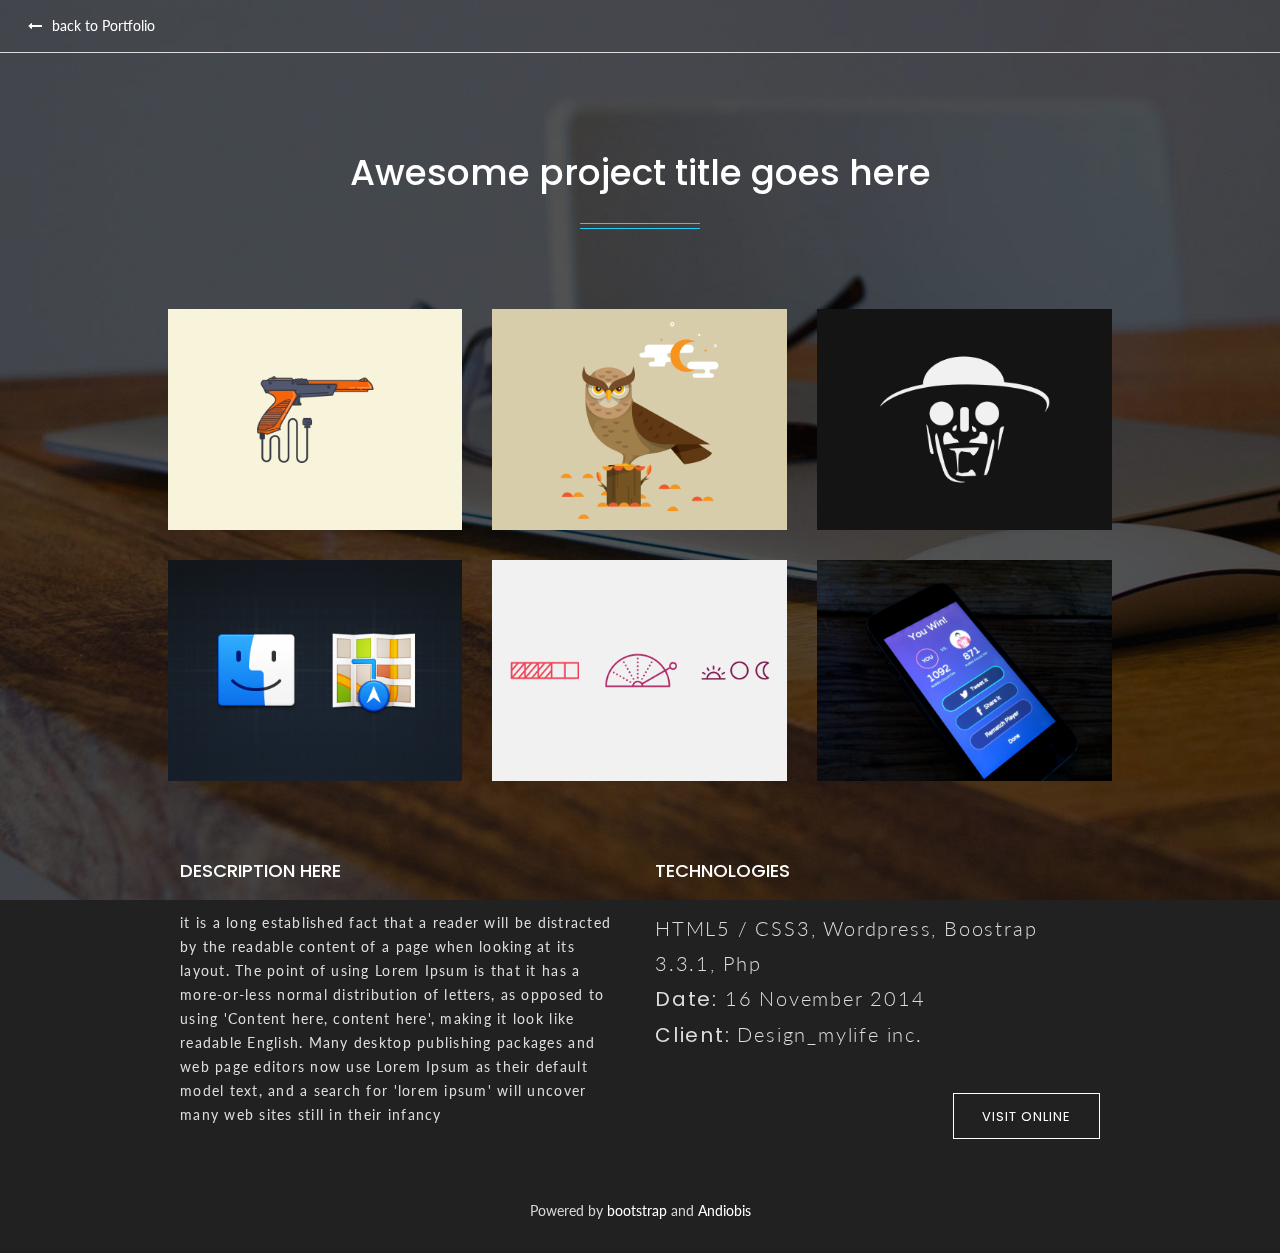
<file: work-single.html>
<!DOCTYPE html>
<html lang="en">
    <head>
        <meta charset="utf-8">
        <meta http-equiv="X-UA-Compatible" content="IE=edge">
        <meta name="viewport" content="width=device-width, initial-scale=1">
        <title>Andiobis</title>

        <!-- Bootstrap -->
        <link href="bootstrap/css/bootstrap.min.css" rel="stylesheet">
        <!-- custom css -->
        <link href="css/style.css" rel="stylesheet" type="text/css" media="screen">
        <!-- font awesome for icons -->
        <link href="font-awesome/css/font-awesome.min.css" rel="stylesheet">
        <!--flex slider-->
        <link href="css/flexslider.css" rel="stylesheet" type="text/css" media="screen">
        <!-- animated css  -->
        <link href="css/animate.css" rel="stylesheet" type="text/css" media="screen">
        <!--web fonts-->      
        <link href='http://fonts.googleapis.com/css?family=Lato:300,400,400italic' rel='stylesheet' type='text/css'>
        <link href='http://fonts.googleapis.com/css?family=Montserrat:400,700' rel='stylesheet' type='text/css'>

        <!--owl carousel css-->
        <link href="css/owl.carousel.css" rel="stylesheet" type="text/css" media="screen">
        <link href="css/owl.theme.css" rel="stylesheet" type="text/css" media="screen">
        <!--popups css-->
        <link href="css/magnific-popup.css" rel="stylesheet" type="text/css">
        <!-- HTML5 Shim and Respond.js IE8 support of HTML5 elements and media queries -->
        <!-- WARNING: Respond.js doesn't work if you view the page via file:// -->
        <!--[if lt IE 9]>
          <script src="https://oss.maxcdn.com/html5shiv/3.7.2/html5shiv.min.js"></script>
          <script src="https://oss.maxcdn.com/respond/1.4.2/respond.min.js"></script>
        <![endif]-->


    </head>
    <body class="fullscreen">
        <!--back to top-->
        <a href="#" class="scrollToTop"><i class="fa fa-angle-up"></i></a>
        <!--back to top end-->
        <div class="back-wrap">
            <a href="index.html#work" class="back-link"><i class="fa fa-long-arrow-left"></i> back to Portfolio</a>
        </div>
        <div class="container">
            <div class="project-single-wrap">
                <div class="row">
                    <div class="col-sm-10 col-sm-offset-1">
                        <h1 class="text-center">Awesome project title goes here</h1>
                        <span class="center-line"></span>
                        <div class="divided-50"></div>

                        <div class="row">
                            <div class="col-sm-4 margin-btm-30">
                                <div class="item-img-wrap ">
                                    <img src="img/work-1.png" class="img-responsive" alt="workimg">
                                    <div class="item-img-overlay">
                                        <a href="img/work-1.png" class="show-image">
                                            <span></span>
                                        </a>
                                    </div>
                                </div> <!--item img wrap-->
                            </div><!--work-single images-->
                            <div class="col-sm-4 margin-btm-30">
                                <div class="item-img-wrap ">
                                    <img src="img/work-2.png" class="img-responsive" alt="workimg">
                                    <div class="item-img-overlay">
                                        <a href="img/work-2.png" class="show-image">
                                            <span></span>
                                        </a>
                                    </div>
                                </div> <!--item img wrap-->
                            </div><!--work-single images-->
                            <div class="col-sm-4 margin-btm-30">
                                <div class="item-img-wrap ">
                                    <img src="img/work-3.png" class="img-responsive" alt="workimg">
                                    <div class="item-img-overlay">
                                        <a href="img/work-3.png" class="show-image">
                                            <span></span>
                                        </a>
                                    </div>
                                </div> <!--item img wrap-->
                            </div><!--work-single images-->
                        </div>
                        <div class="row">
                            <div class="col-sm-4 margin-btm-30">
                                <div class="item-img-wrap ">
                                    <img src="img/work-4.png" class="img-responsive" alt="workimg">
                                    <div class="item-img-overlay">
                                        <a href="img/work-4.png" class="show-image">
                                            <span></span>
                                        </a>
                                    </div>
                                </div> <!--item img wrap-->
                            </div><!--work-single images-->
                            <div class="col-sm-4 margin-btm-30">
                                <div class="item-img-wrap ">
                                    <img src="img/work-5.png" class="img-responsive" alt="workimg">
                                    <div class="item-img-overlay">
                                        <a href="img/work-5.png" class="show-image">
                                            <span></span>
                                        </a>
                                    </div>
                                </div> <!--item img wrap-->
                            </div><!--work-single images-->
                            <div class="col-sm-4 margin-btm-30">
                                <div class="item-img-wrap ">
                                    <img src="img/work-6.png" class="img-responsive" alt="workimg">
                                    <div class="item-img-overlay">
                                        <a href="img/work-6.png" class="show-image">
                                            <span></span>
                                        </a>
                                    </div>
                                </div> <!--item img wrap-->
                            </div><!--work-single images-->
                        </div>
                    </div>
                </div>
            </div><!--project header-->
            <div class="divided-50"></div>
            <div class="project-desc">
                <div class="col-sm-10 col-sm-offset-1">
                    <div class="row">
                        <div class="col-sm-6 margin-btm-30">
                            <h4>Description here</h4>
                            <p>
                                it is a long established fact that a reader will be distracted by the readable content of a page when looking at its layout. The point of using Lorem Ipsum is that it has a more-or-less normal distribution of letters, as opposed to using 'Content here, content here', making it look like readable English. Many desktop publishing packages and web page editors now use Lorem Ipsum as their default model text, and a search for 'lorem ipsum' will uncover many web sites still in their infancy
                            </p>
                        </div>
                        <div class="col-sm-6 margin-btm-30 technologies">
                            <h4>technologies</h4>
                            <p>
                                HTML5 / CSS3, Wordpress, Boostrap 3.3.1, Php<br>
                                <strong>Date:</strong> 16 November 2014<br>
                                <strong>Client:</strong> Design_mylife inc.
                            </p>
                            <span class="text-right project-link"><a href="#" class="btn btn-border-white btn-lg">visit online</a></span>
                        </div>
                    </div>
                </div>
            </div>       
        </div>
        <div class="footer-project-single">
            <div class="container text-center">
                Powered by <a href="https://getbootstrap.com/">bootstrap</a> and <a href="https://www.andiobis.com">Andiobis</a>
            </div>
        </div>

        <!--scripts and plugins -->
        <!--must need plugin jquery-->
        <script src="js/jquery.min.js"></script>        
        <!--bootstrap js plugin-->
        <script src="bootstrap/js/bootstrap.min.js" type="text/javascript"></script>
        <!--easing plugin for smooth scroll-->
        <script src="js/jquery.easing.1.3.min.js" type="text/javascript"></script>
        <script src="js/jquery.sticky.js" type="text/javascript"></script>
        <!--digit countdown plugin-->
        <script src="js/jquery.counterup.min.js" type="text/javascript"></script>
        <!--on scroll animation-->
        <script src="js/wow.min.js" type="text/javascript"></script> 
        <!--easy pie charts-->
        <script src="js/waypoints.min.js" type="text/javascript"></script>
        <script src="js/easypiechart.js" type="text/javascript"></script>
        <script src="js/jquery.flexslider-min.js" type="text/javascript"></script>
        <script src="js/jquery.mixitup.min.js" type="text/javascript"></script>
        <script src="js/jquery.stellar.min.js" type="text/javascript"></script>
        <!--owl carousel slider-->
        <script src="js/owl.carousel.min.js" type="text/javascript"></script>
        <!--twitter feed-->
        <script src="js/tweetie.min.js" type="text/javascript"></script>
        <!--popup js-->
        <script src="js/jquery.magnific-popup.min.js" type="text/javascript"></script>
        <script src="js/jquery.backstretch.min.js" type="text/javascript"></script>
        <!--valid / working contact form js-->
        <script src="js/contact_me.js" type="text/javascript"></script>
        <script src="js/jqBootstrapValidation.js" type="text/javascript"></script>
        <!--customizable plugin edit according to your needs-->
        <script src="js/custom.js" type="text/javascript"></script>
    </body>
</html>
</file>
<file: css/style.css>
/* 
    Document   : Quick - dark version 
    Created on : Jul 22, 2014, 10:15:10 PM
    Author     : Design_mylife
    Description:Multi options one page creative theme for agencies
    Version    : V1.5
*/
@import url('https://fonts.googleapis.com/css?family=Poppins:400,500,600,700');
html, body{
    height:100%;
}
body { 
    -webkit-font-smoothing: antialiased;
    -webkit-text-size-adjust: 100%;
    -ms-text-size-adjust: 100%;
    font-family: 'Lato', sans-serif;
    color:#d5d5d5;
    font-size: 14px;
    line-height: 24px;
    background-color: #212121;



}

/*
/*-----------------------------------------------------------------------------------*/
/*	RESET
/*-----------------------------------------------------------------------------------*/
*,
*:before,
*:after {
    -webkit-box-sizing: border-box;
    -moz-box-sizing: border-box;
    box-sizing: border-box;
}
:focus {
    outline: 0 !important
}
a {
    -webkit-transition: all .3s ease-in-out;
    -moz-transition: all .3s ease-in-out;
    transition: all .3s ease-in-out;
    color:#fff;
    text-decoration: none;
}
a:hover{
    color:#25CBF5;
    text-decoration:none;
}
strong,b{
    font-weight: 400;
    font-family: 'Poppins', sans-serif;
}
p{
    letter-spacing: 0.09em;
}
h1,h2,h3,h4,h5,h6{
    margin-top: 0px;
    font-family: 'Poppins', sans-serif;
}
label{
    font-weight: 400;
}
.section-padding{
    padding-top: 80px;
    padding-bottom: 50px;

}
.divided-50{
    height: 50px;
    width:100%;
}
.margin-btm-30{
    margin-bottom: 30px;
}
::selection {
    background:#25CBF5; /* Safari */
    color: #fff;
}
::-moz-selection {
    background:#25CBF5; /* Firefox */
    color: #fff;
}
/**********bootstrap navigation overrides***********/
.navbar-inverse {
    background-color: rgba(0,0,0,0.9);  
    border:0;
    width:100%;
    min-height: 70px;
    padding: 10px 0;
}
.navbar {
    position: relative;
    margin-bottom: 0px;
    border: 1px solid transparent;
}
.navbar-inverse .navbar-nav>li>a {
    font-size: 12px;
    color:#fff;
    font-weight: 500;
    text-transform: uppercase;
    font-family: 'Poppins', sans-serif;
}
.navbar-inverse .navbar-nav>.active>a, .navbar-inverse .navbar-nav>.active>a:hover, .navbar-inverse .navbar-nav>.active>a:focus {
    color: #25CBF5;
    background-color: transparent;
}
.navbar-brand {
    float: left;
    height: 50px;
    padding: 15px 15px;
    line-height: 20px;
    text-transform: uppercase;
    color:#fff !important;
    font-family: 'Poppins', sans-serif;
    font-weight: 700;
    font-size: 20px;
}
/*****************home ********
******************************/
#home {
    background-color: #444;
    background-position: center 0%;
    background-size: auto;
    background-repeat: repeat;
    background-attachment: fixed;
    background-image: url(../img/showcase-1.jpg);
    display: table;
    width: 100%;
    height: 100%;
    min-height: 100%;
    overflow-x: hidden;
    overflow-y: hidden;
    vertical-align: middle;
    z-index: 1;
}
.parallax-overlay{
    position: absolute;
    left: 0;
    top: 0;
    width: 100%;
    height: 100%;
    background-image: url(../img/pattern.png);
    background-repeat: repeat;
    background-color: rgba(44,62,80,0.6);
    z-index: 2;
}
.home-content {
    position: relative;
    display: table-cell;
    vertical-align: middle;
    z-index: 3;
}
.colored-text{
    color:#25CBF5;
}
h2.slide-btm-text{

    text-align: center;
    margin: 30px 0;
    font-weight: 300;
    color:#fff;
    font-size: 16px;
    line-height: 30px;
    text-transform: uppercase;
}
.main-flex-slider{
    text-align: center;
    overflow: hidden;
}
.home-top-slide-text{
    display: inline-block;
    margin: 20px auto;
    padding: 10px 0px;
    border-bottom: 3px solid rgba(255,255,255,0.15);
    text-align: center;
     font-weight: 400;
    font-size: 15px;
    letter-spacing: .08em;
    color:#fff;
    text-transform: uppercase;
}
.main-flex-slider h1{
    font-size: 5em;
    color:#fff;
    text-transform: uppercase;
    font-weight: 700;
    margin-bottom: 60px;
    margin:0;
}
.home-link-btn{
    margin-top: 30px;
}
@media(max-width:767px){
    .main-flex-slider h1{
        font-size: 4em;
    }   
}
@media(max-width:420px){
    .main-flex-slider h1{
        font-size: 2.5em;
        margin-bottom: 30px;
    }   
    h2.slide-btm-text{
        display: none;
    }
    .home-link-btn{
        margin-top: 10px;
    }
  
}
/***************buttons*****************************/
.btn {
    font-weight: 400;
    font-family: 'Poppins', sans-serif;
    text-transform: uppercase;
    font-size: 13px;
    text-shadow: none !important;
    -webkit-text-shadow:none !important;
    -webkit-transition: all 200ms ease-in;
    -o-transition: all 200ms ease-in;
    -moz-transition: all 200ms ease-in;
    transition: all 200ms ease-in;
    border-radius: 0;
    -webkit-border-radius: 0;
    -webkit-box-shadow: none;
    -moz-box-shadow: none;
    box-shadow: none;
    display: inline-block;
    letter-spacing: 1px;
}
.btn:hover,.btn:focus{
    outline: none;
    color:#fff;
}
.btn-lg {
    padding: 14px 28px 13px 28px;
    font-size: 13px;
    text-transform: uppercase;
}
.btn-xs{
    font-size: 12px;
    text-transform: uppercase;
    font-weight: 400;
}
.btn-border-white{
    border: 1px solid #fff;
    color:#fff;

}
.btn-border-white:hover{
    color:#333;
    border-color: #fff;
    background-color: #fff;
}
.btn-dark{
    background-color: #333;
    color:#fff;
}
.btn-dark:hover{
    color:#fff;
    background-color: #25CBF5;
}
.btn-theme{
    background-color: #25CBF5 !important;
    color:#fff;
}
.btn-theme:hover{
    color:#fff;
    background-color: #333;
}
.btn-dark-2{
    border: 1px solid rgba(255,255,255,0.1);
    background: rgba(0,0,0,0.3);
    color: #999;
}
.btn-dark-2:hover{
    color: #fff;
    background: rgba(0,0,0,0.7);
    border: 1px solid rgba(255,255,255,0);
}
/*heading center**/
.center-heading {
    margin-bottom: 40px
}
.center-heading h2 {
    font-weight: 700;
    text-transform: uppercase;
    font-size: 27px;
    color: #fff;
}
@media(max-width:533px){
    .center-heading h2{
        font-size: 30px;
        letter-spacing: 0.10em;
    }
}
.center-heading h2:first-letter{
    text-transform: uppercase;
}
.center-heading .icon {
    display: inline-block;
    font-size: 18px;
    line-height: 21px;
    width: 130px;
    margin: 0 auto;
    position: relative;
    color:  #25CBF5;
}
.center-heading .icon:before {
    display: inline-block;
    content: "";
    border-bottom: 1px solid #25CBF5;
    position: absolute;
    left: 0;
    top: 10px;
    width: 50px;
}
.center-heading .icon:after {
    display: inline-block;
    content: "";
    border-bottom: 1px solid #25CBF5;
    position: absolute;
    right: 0;
    top: 10px;
    width: 50px;
}

/*************parallax*************/
.parallax {
    background-position: 0 0;
    background-repeat: no-repeat;
    background-size: 100% auto;
    width: 100%;
    background-size: cover;
    background-attachment: fixed;

}
/**services****/
.services{
    margin-top: 30px;
}
.service-box{
    text-align: center;

}
.service-box i{
    width:90px;
    height: 90px;
    line-height: 90px;
    text-align: center;
    color:#fff;
    border-radius: 50%;
    -webkit-border-radius: 50%;
    background-color: #333;
    font-size: 30px;
    margin-bottom: 20px;
    -webkit-transition: 0.7s ease-in-out;
    -moz-transition: 0.7s ease-in-out;
    -ms-transition: 0.7s ease-in-out;
    -o-transition: 0.7s ease-in-out;
    transition: 0.7s ease-in-out;
}
.service-box:hover i{
    -webkit-transform: rotateY(360deg);
    -moz-transform: rotateY(360deg);
    -ms-transform: rotateY(360deg);
    -o-transform: rotateY(360deg);
    background-color: #25CBF5;
    color:#fff;
}
.service-box h3{
    font-weight: 400;
    text-transform: uppercase;
    font-size: 18px;
}
.service-box p{
    font-size: 13px;
}
/*team*/
.team-col{
    text-align: center;
    margin-bottom: 25px;
}
.team-col img{
    width:120px;
    height: 120px;
    border-radius: 50%;
    -webkit-border-radius: 50%;
    position: relative;
    top: 0px;
    box-shadow: 0px 2px 1px 0px rgba(0, 0, 0, 0.4);
    -webkit-transition: top 0.15s linear;
    -moz-transition: top 0.15s linear;
    -ms-transition: top 0.15s linear;
    -o-transition: top 0.15s linear;
    transition: top 0.15s linear;
}
.team-col h4{
    font-weight: 300;
    margin-top: 15px;
    margin-bottom: 0px;
    color:#fff;
}
.team-col span{
    color:#777;
    font-size: 12px;
}
.team-col:hover img{
    top: -5px;
    box-shadow: 0px 3px 5px -1px rgba(0, 0, 0, 0.5);
}
/**testimonials**/
.testimonials{
    background:url(../img/showcase-3.jpg);
    padding: 80px 0;
}
.bg-heading .center-heading h2{
    color:#fff;
    text-shadow: 0px 0px 3px rgba(0,0,0,0.33);
}
.bg-heading .center-heading .icon {

    color:  #fff;
}
.bg-heading .center-heading .icon:before {
    border-color: #fff;
}
.bg-heading .center-heading .icon:after {
    border-color: #fff;
}
#testi-carousel h4{
    color:#fff;
    font-weight: 300;
    font-family: 'Lato', sans-serif;
    font-size: 24px;
    line-height: 30px;
}
#testi-carousel p{
    color:#25CBF5;
}
/**cta**/
.cta{
    padding-top: 50px;
    padding-bottom: 20px;
    background-color: #333;
    color:#fff;
    text-align: center;
    margin-bottom: 40px;
}
@media(min-width:768px){
    .cta a{
        float: right;
    }
}
.cta h3{
    margin: 0px;
    font-weight: 400;
    font-family: 'Lato', sans-serif;
}
/**cta-1**/
.cta-1{
    padding: 40px 0;
    background-color: #25CBF5;
}
/**cta-2**/
.cta-2{
    padding: 40px 0;
    background-color: #333;
}
/**cta-2**/
.cta-3{
    padding: 40px 0;
    background-color:#25CBF5;
}
.cta-3 h3{
    color:#fff;
    font-size: 40px;
    margin-bottom: 30px;   
    font-weight: 300;
}
/***our services****/
#services{
    background: url('../img/showcase-2.jpg');
}
.service-icon i{
    width:70px;
    height: 70px;
    line-height: 70px;
    text-align: center;
    color:#fff;
    background-color: #25CBF5;
    border-radius: 35px;
    -webkit-border-radius: 35px;
    margin-bottom: 10px;
    font-size: 30px;
}
.service-info h4{
    color:#25CBF5;
    font-size: 24px;
    font-weight: 400;
}
.service-info p{
    color:#fff;
    font-weight: 300;
}


/***************portfolio***********/
/*mix it up filter*/
#grid .mix{
    display: none;
    opacity: 0;
}

.portfolio-filters{
    margin-bottom: 30px;
    list-style: none;
    padding: 0;
}
.portfolio-filters li{
    display:inline-block;
    border:1px solid #ddd;
    padding: 10px 16px;
    cursor: pointer;
    font-size: 10px ;
    text-transform: uppercase;
    margin-bottom: 5px;
    font-weight: 400;
    color:#999;
    -webkit-transition: 0.7s ease-in-out;
    -moz-transition: 0.7s ease-in-out;
    -ms-transition: 0.7s ease-in-out;
    -o-transition: 0.7s ease-in-out;
    transition: 0.7s ease-in-out;
}
.portfolio-filters li:hover{
    background-color: #25CBF5;
    color:#fff;
    border-color:#25CBF5;
}
.portfolio-filters li.active{
    background-color: #25CBF5;
    color:#fff;
    border-color:#25CBF5;
}
.work-desc{
    padding: 15px 0;
}
.work-desc h4{
    margin-bottom: 5px;
}
.work-desc em{
    font-size: 12px;
    color:#999;
    font-weight: 400;
}
/******owl carousel*******/
.owl-theme .owl-controls .owl-page span {
    display: block;
    width: 12px;
    height: 12px;
    margin: 5px 7px;
    filter: Alpha(Opacity=50);
    opacity: 0.5;
    -webkit-border-radius: 20px;
    -moz-border-radius: 20px;
    /* border-radius: 20px; */
    background:#25CBF5  !important;
}
/**owl**/
.owl-theme .owl-controls .owl-page span {
    display: block;
    width: 36px !important;
    height: 5px !important;
    margin: 5px 7px;
    filter: Alpha(Opacity=50);
    opacity: 0.5;
    -webkit-border-radius: 0px !important;
    -moz-border-radius: 0px !important;
    border-radius: 0px !important;
    background: #25CBF5 !important;
}

/************************image hover effect*******************/

.item-img-wrap{
    position: relative;
    text-align: center;
    overflow: hidden;

}
.item-img-wrap img{
    -webkit-transition:all 200ms linear; 
    -moz-transition:all 200ms linear; 
    -o-transition:all 200ms linear; 
    -ms-transition:all 200ms linear; 
    transition:all 200ms linear; 
}
.item-img-overlay{
    position: absolute;
    width:100%;
    height: 100%;
    left: 0;
    top: 0;
}
.item-img-overlay span{
    width: 100%;
    height: 100%;
    position: absolute;
    top: 0;
    left: 0;
    background: url(../img/plus.png) no-repeat center center rgba(0, 0, 0, 0.6);
    -ms-filter: "progid:DXImageTransform.Microsoft.Alpha(Opacity=0)";
    filter: alpha(opacity=0);
    opacity: 0;
    -webkit-transition: opacity 250ms linear;
    transition: opacity 250ms linear;
}

.item-img-wrap:hover .item-img-overlay span{
    opacity: 1;
}
.item-img-wrap:hover img{
    -moz-transform: scale(1.1); 
    -webkit-transform: scale(1.1); 
    -o-transform: scale(1.1); 
    transform: scale(1.1); 
}


/***pricing tables****/
.plan-wrap{
    border: 1px solid #333;
}
.price-title{
    padding: 20px 0;
    background: #444;
    text-align: center;
    border-bottom: 1px solid #333;
}
.price-title h4{
    margin: 0;
}
.plan-price{
    padding: 20px 0;  
    text-align: center;
    border-bottom: 1px solid #333;
}
.plan-price h2 span{
    font-size: 12px;
    font-weight: 300;
    vertical-align: middle;
    color:#777;
    margin-right: 5px;
}
.plan-price h2{
    font-size: 45px;
    color:#fff;
    margin: 0;
}
.plan-features li{
    display: block;
    margin: 0;
    padding: 10px 30px;
    border-bottom: 1px solid #333;
    font-size: 16px;
}

.plan-features li i{
    margin-right: 15px;
    color:#999;
}
.plan-link{
    padding: 15px 0;
    text-align: center;
}
.plan-wrap.popular .price-title{
    background-color: #25CBF5;
    color:#fff;
}

/***contact***/
.address-info h3{
    font-weight: 400;
    color:#fff;
    margin-bottom: 20px;
    font-size: 17px;
}
.address-info p i{
    color:#25CBF5;
    margin-right: 10px;
}
.address-info p{
    color:#777;
}
.social li a i{
    font-size: 20px;
    color:#777;
    width:40px;
    margin-bottom: 3px;
    height: 40px;
    line-height: 40px;
    text-align: center;
    background-color: #f4f4f2;
    -webkit-transition:all 200ms linear; 
    -moz-transition:all 200ms linear; 
    -o-transition:all 200ms linear; 
    -ms-transition:all 200ms linear; 
    transition:all 200ms linear; 
}
.social li a i:hover{
    color:#fff;
    background-color: #25CBF5;
}

.contact-form form .form-control{
    min-height: 45px;
   
}
/*forms*/
select,
textarea,
input[type="text"],
input[type="password"],
input[type="datetime"],
input[type="datetime-local"],
input[type="date"],
input[type="month"],
input[type="time"],
input[type="week"],
input[type="number"],
input[type="email"],
input[type="url"],
input[type="search"],
input[type="tel"],
input[type="color"],
.form-control{
    -webkit-border-radius: 1px;
    border-radius: 1px;
    background-color: #fff;
    border:1px solid #ddd;
    box-shadow: 0 2px 5px rgba(0,0,0,0.1) inset;
    -webkit-box-shadow: 0 2px 5px rgba(0,0,0,0.1) inset;
    font-size: 12px;
    color: #7a7a7a;

    background: #FFF;
    -webkit-transition: all 200ms ease-in;
    -o-transition: all 200ms ease-in;
    -moz-transition: all 200ms ease-in;
    transition: all 200ms ease-in;
}
textarea:focus,
input[type="text"]:focus,
input[type="password"]:focus,
input[type="datetime"]:focus,
input[type="datetime-local"]:focus,
input[type="date"]:focus,
input[type="month"]:focus,
input[type="time"]:focus,
input[type="week"]:focus,
input[type="number"]:focus,
input[type="email"]:focus,
input[type="url"]:focus,
input[type="search"]:focus,
input[type="tel"]:focus,
input[type="color"]:focus,
.form-control:focus{
    border-color: #bbb;
    background: #fbfbfb;
    box-shadow: 0 2px 5px rgba(0,0,0,0.1) inset;
    -webkit-box-shadow: 0 2px 5px rgba(0,0,0,0.1) inset;
}


/*********footer************/
#footer {
    position: relative;
    background: #353739;
    padding: 50px 0 40px 0;
    border-bottom: 1px solid #464647;
}

.widget-title {
    color: #fff;
    font-size: 15px;
    font-weight: 700;
    padding: 0 0 10px 0;
    margin-bottom: 20px;
    text-transform: uppercase;
}
.widget-title:first-letter{
    border-bottom: 3px solid #25CBF5;
}
.footer-col p{
    color:#d5d5d5;
    margin-bottom: 30px;
}
.subscribe-form .form-control{
    height: 46px;
}
.footer-btm{
    background: #353739; 
}
.footer-nav{
    margin: 0px;
    padding: 30px 0 0;
}
.footer-nav  li:first-child:before {
    content: "";
    margin: 0;

}
.footer-nav li:before {
    content: "|";
    margin: 0 12px 0 6px;
    color:#d5d5d5;
}
.footer-nav li a{
    color:#bbb;
}
.copyright{
    padding: 25px 0;
    color:#d5d5d5;
}
.copyright a{
    color:#25CBF5;
}
/*************soical icons**********/
.social-1{
    margin: 0;
    padding: 0;
}
.social-1 li a i{
    width:42px;
    height: 42px;
    line-height: 42px;
    text-align: center;
    color:#fff;
    font-size: 16px;
    -webkit-transition: all 200ms ease-in;
    -o-transition: all 200ms ease-in;
    -moz-transition: all 200ms ease-in;
    transition: all 200ms ease-in;
}
.social-1 li a i:hover{
    opacity: 0.8;
}
.social-1 li a i.fa-facebook{
    background-color: #3b5998;
}
.social-1 li a i.fa-twitter{
    background-color: #0084b4;
}
.social-1 li a i.fa-google-plus{
    background-color: #C63D2D;
}
.social-1 li a i.fa-pinterest{
    background-color: #cb2027;
}
.social-1 li a i.fa-dribbble{
    background-color: #ea4c89;
}




/***************blog****************/
#blog form .form-control{
    width:260px;
}
.blog-desc h3{
    margin-top:12px;
    margin-bottom: 7px;
    font-weight: 400;
    font-size: 18px;
}
.blog-desc span{
    color:#777;
    font-size: 13px;
    display: block;
}
.blog-desc p{
    margin: 10px 0;
}
.blog-intro-text .center-heading h2{
    font-size: 50px;
    text-transform: uppercase;

}
.blog-intro-text h5{
    color:#fff;
    font-size: 20px;
    margin-bottom: 25px;
    line-height: 35px;
    font-weight: 400;
    text-transform: uppercase;
    display: inline-block;
    border-bottom: 3px solid rgba(255,255,255,.3);
}
.blog-post-info h3{
    font-weight: 400;
    margin: 13px 0;
}

.blog-post-info p{
    font-size: 13px;
}
.blog-post-wrap{
    border-bottom: 1px solid #333;
    padding-bottom: 20px;
    margin-bottom: 30px;
}
.post-date{
    border-bottom: 1px solid #333;
    padding-bottom: 10px;
    margin-bottom: 10px;
}
.post-left-info{
    text-align: right;
}
.post-left-info p{
    margin: 5px 0;
    font-size: 12px;
}
.post-left-info p i{
    margin-right: 5px;
    color:#777;

}
iframe {
    border: none;
    width:100%;
}
.pager li>a, .pager li>span{
    display: inline-block;
padding: 5px 14px;
background-color: #333;
border: 1px solid #444;
border-radius: 15px;
}
.pager li>a:hover, .pager li>a:focus {
text-decoration: none;
color:#25CBF5;
background-color: transparent;
}
/*sidebar**/
.post-sidebar-box{
    margin-bottom: 30px;
}
.post-sidebar-box h4{
    font-size: 17px;

}
.post-sidebar-box p{
    font-size: 13px;
}
.cat-list li{
    padding: 5px 0;
    border-bottom: 1px solid #333;
}
.cat-list li a{
    color:#888;
    margin-right: 10px;
    font-size: 12px;
}
.cat-list li i{
    color:#888;
    margin-right: 10px;
    transition: all 0.3s ease-in-out;
    -webkit-transition: all 0.3s ease-in-out;
    -moz-transition: all 0.3s ease-in-out;
    -o-transition: all 0.3s ease-in-out;
}
.cat-list li:hover i{
    margin-left: 5px;
}
.cat-list li a:hover{
    color:#25CBF5;
}
blockquote{
    color:#aaa;
}
.post-cmnt-wrap h4{
    margin-bottom: 25px;
}
.comment-list{
    padding: 10px;
    margin-bottom: 30px;
    border-bottom: 1px solid #444;
    background-color: #333;
}
.comment-list h4{
    margin-bottom: 5px;
    font-size: 13px;
    font-weight: 400;
}
.comment-list h4 a{
    color:#25CBF5;
    margin-left: 8px;
}
.comment-list h4 a:hover{
    text-decoration: underline;
}
.comment-list h4 img{
    width:70px;
    height: 70px;
    margin-right: 20px;
    float: left;
}
.comment-list p{
    overflow: hidden;
    font-size: 13px;
}
.comment-form{
    margin-top: 60px;
}
.comment-form h4{
    margin-bottom: 25px;
}

.goals-skills-wrap h2{
    font-weight: 300;
    margin-bottom: 30px;
}
/*progress bar*/
h3.heading-progress {
    font-size: 14px;
    font-weight: 400;
    margin-bottom: 6px;
    margin-top: 0px;
}
.progress {
    height: 15px;
    line-height: 10px;
    box-shadow: none;
    -webkit-box-shadow: none;
    background: #E9E9E9;
    border-radius: 0;
    -webkit-border-radius: 0;
}
.progress-bar {
    line-height: 10px;
    background:#25CBF5;
    box-shadow: none;
    -webkit-box-shadow: none;
}

/*******fun-facts****/
.fun-facts{
    background: url('../img/showcase-5.jpg');
    padding: 80px 0;
}
.fact-inner h1{
    color:#fff;
    font-size: 64px;
}
.fact-inner h3{
    color:#fff;
    font-weight: 400;
    margin-bottom: 0px;
    font-family: 'Lato', sans-serif;
}
.fullscreen{
    width:100%;
    height: 100%;
}
.project-single-wrap{
    padding-top: 100px;
}
.project-single-wrap h1{
    color:#fff;
}
.project-single-wrap p{
    color:#fff;
}
.center-line{
    display: block;
    margin: 30px auto;
    width:120px;
    height: 6px;
    border-top: 1px solid #25CBF5;
    border-bottom: 1px solid #25CBF5;
    line-height: 10px;
}
.project-desc h4{
    color:#fff;
    text-transform: uppercase;
    margin-bottom: 30px;
}
.project-desc p{
    color:#ddd;
    font-size: 14px;
}
.technologies p{
    font-size: 20px;
    font-weight: 300;
    margin-bottom: 40px;
    line-height: 35px;
}
.project-link{
    display: block;
}
.footer-project-single{
    padding: 30px 0;
}
.footer-project-single p{
    color:#fff;
}
.back-link{

    display: inline-block;
    color:#fff;
}
.back-wrap{
    padding: 14px 28px;
    border-bottom: 1px solid #ddd;
}
.back-link i{
    margin-right: 6px;
}


/**********back to top*************/
.scrollToTop{
    width:40px;
    height: 40px;
    line-height: 40px;
    text-align: center;
    text-align:center; 
    background: whiteSmoke;
    font-weight: bold;
    color: #fff;
    font-size: 20px;
    text-decoration: none;
    position:fixed;
    bottom:0px;
    right:0px;
    z-index: 999999;
    display:none;
    background: #25CBF5;
    opacity:0.5;
    transition: all 0.3s;
}
.scrollToTop:hover{
    text-decoration:none;
    opacity: 1;
    color:#fff;
}
/************twitter feed*****************/
.tweet ul{
    list-style: none;
    margin: 0px;
    padding: 0px;
}
.tweet ul li{
    color:#d5d5d5;
    font-weight: 500;
    padding: 8px 0;
    font-size: 15px;
    border-bottom: 1px solid #444;
}
.tweet ul li:before{
    content: "\f099";
    font-family: 'FontAwesome';
    margin-right: 15px;
    font-size: 16px;
    color:#25CBF5;
}
.tweet ul li .date{
    padding: 3px 0;
    font-size: 11px;
    font-weight: 400;
    font-style: italic;
    text-transform: uppercase;
    font-family: 'Lato', sans-serif;
}
.tweet ul li img{
    border-radius: 50%;
    -webkit-border-radius: 50%;
    margin-right: 10px;
}
.tweet li a{
    color:#fff;
    font-size: 12px;
}
.tweet li a:hover{
    color:#25CBF5;
}
/*******************easy pie chart*****************/
/*******************************easy pie charts skills***************************/

.easy-pie-chart{
      position: relative;
     background-color: #fff;
     padding-bottom: 40px;
     padding-top: 80px;
}

.chart {
    position: relative;
    display: inline-block;
    width: 120px;
    height: 120px;
    text-align: center;
}
.chart canvas {
    position: absolute;
    top: 0;
    left: 0;
}
.chart span {
    line-height: 120px!important;
    text-align: center;
    font-weight: 700;
}
.progress-circle {
    display: inline-block;
    text-align: center;
    margin: 0 30px 0 0;
}
.progress-text {
    margin: 30px 0;
    color: #888;
    text-transform: uppercase;
    font-size:13px;
    font-weight: 700;
}

.contactPosition{
    text-align: center;
    margin-top: 20px;
    
}
</file>
